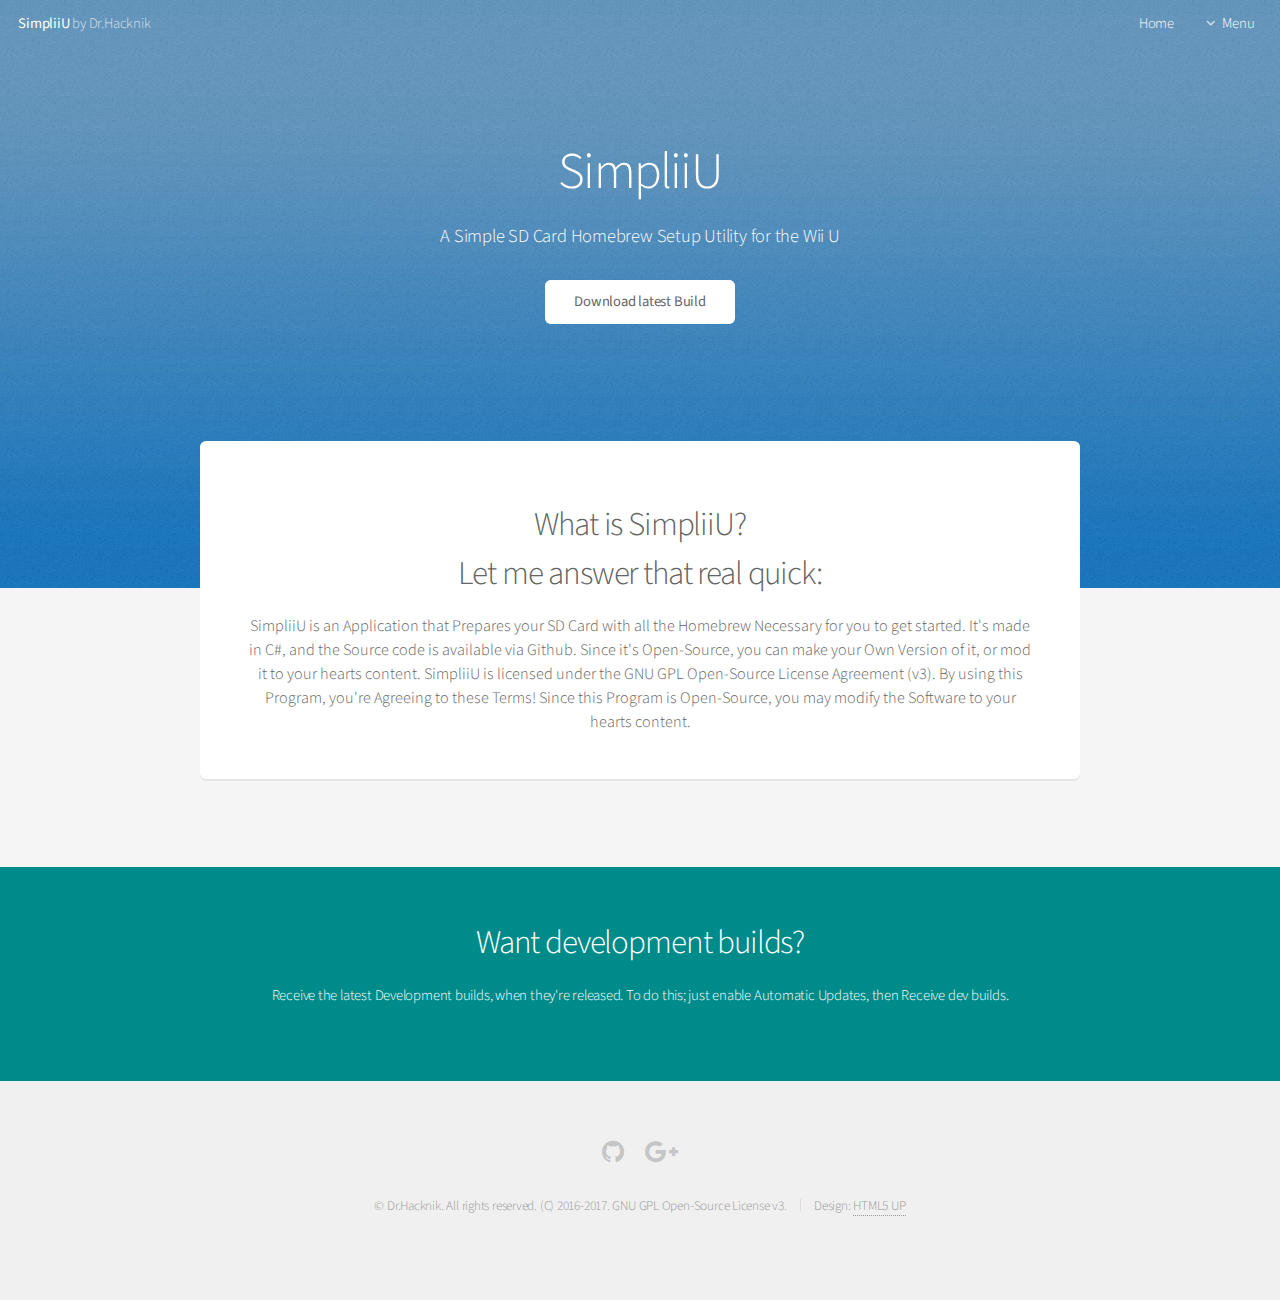
<file: Common/git_pages/index.html>
<!DOCTYPE HTML>
<!--
	Alpha by HTML5 UP
	html5up.net | @ajlkn
	Free for personal and commercial use under the CCA 3.0 license (html5up.net/license)
-->
<html>
	<head>
		<title>SimpliiU</title>
		<meta charset="utf-8" />
		<meta name="viewport" content="width=device-width, initial-scale=1" />
		<!--[if lte IE 8]><script src="assets/js/ie/html5shiv.js"></script><![endif]-->
		<link rel="stylesheet" href="assets/css/main.css" />
		<!--[if lte IE 8]><link rel="stylesheet" href="assets/css/ie8.css" /><![endif]-->
	</head>
	<body class="landing">
		<div id="page-wrapper">

			<!-- Header -->
				<header id="header" class="alt">
					<h1><a href="index.html">SimpliiU</a> by Dr.Hacknik</h1>
					<nav id="nav">
						<ul>
							<li><a href="index.html">Home</a></li>
							<li>
								<a href="#" class="icon fa-angle-down">Menu</a>
								<ul>
								
									<li><a href="contact.html">Bug Report</a></li>
									<li><a href="elements.html">About</a></li>
									<li>
										<a href="#">GitHub</a>
										<ul>
											<li><a href="#">Visit</a></li>
											<li><a href="#">Releases</a></li>
											<li><a href="#">Themes</a></li>	
										</ul>
									</li>
								</ul>
							</li>
						</ul>
					</nav>
				</header>

			<!-- Banner -->
				<section id="banner">
					<h2>SimpliiU</h2>
					<p>A Simple SD Card Homebrew Setup Utility for the Wii U </p>
					<ul class="actions">
						<li><a href="https://github.com/zoltx23/SimplyU/releases" class="button special">Download latest Build</a></li>
						
					</ul>
				</section>

			<!-- Main -->
				<section id="main" class="container">

					<section class="box special">
						<header class="major">
							<h2>What is SimpliiU? 
							<br />
							Let me answer that real quick:</h2>

						</header>
							<h4>SimpliiU is an Application that Prepares your SD Card with all the Homebrew Necessary for you to get started. It's made in C#, and the Source code is available via Github. Since it's Open-Source, you can make your Own Version of it, or mod it to your hearts content.

SimpliiU is licensed under the GNU GPL Open-Source License Agreement (v3). By using this Program, you're Agreeing to these Terms! Since this Program is Open-Source, you may modify the Software to your hearts content.</h4>
					</section>

					
						</div>
					</div>

				</section>

			<!-- CTA -->
				<section id="cta">

					<h2>Want development builds?</h2>
					<p>Receive the latest Development builds, when they're released.
					To do this; just enable Automatic Updates, then Receive dev builds.</p>

					<form>
						<div class="row uniform 50%">
						
						</div>
					</form>

				</section>

			<!-- Footer -->
				<footer id="footer">
					<ul class="icons">
						<li><a href="#" class="icon fa-github"><span class="label">Github</span></a></li>
						<li><a href="#" class="icon fa-google-plus"><span class="label">Google+</span></a></li>
					</ul>
					<ul class="copyright">
						<li>&copy; Dr.Hacknik. All rights reserved. (C) 2016-2017. GNU GPL Open-Source License v3.</li><li>Design: <a href="http://html5up.net">HTML5 UP</a></li>
					</ul>
				</footer>

		</div>

		<!-- Scripts -->
			<script src="assets/js/jquery.min.js"></script>
			<script src="assets/js/jquery.dropotron.min.js"></script>
			<script src="assets/js/jquery.scrollgress.min.js"></script>
			<script src="assets/js/skel.min.js"></script>
			<script src="assets/js/util.js"></script>
			<!--[if lte IE 8]><script src="assets/js/ie/respond.min.js"></script><![endif]-->
			<script src="assets/js/main.js"></script>

	</body>
</html>
</file>
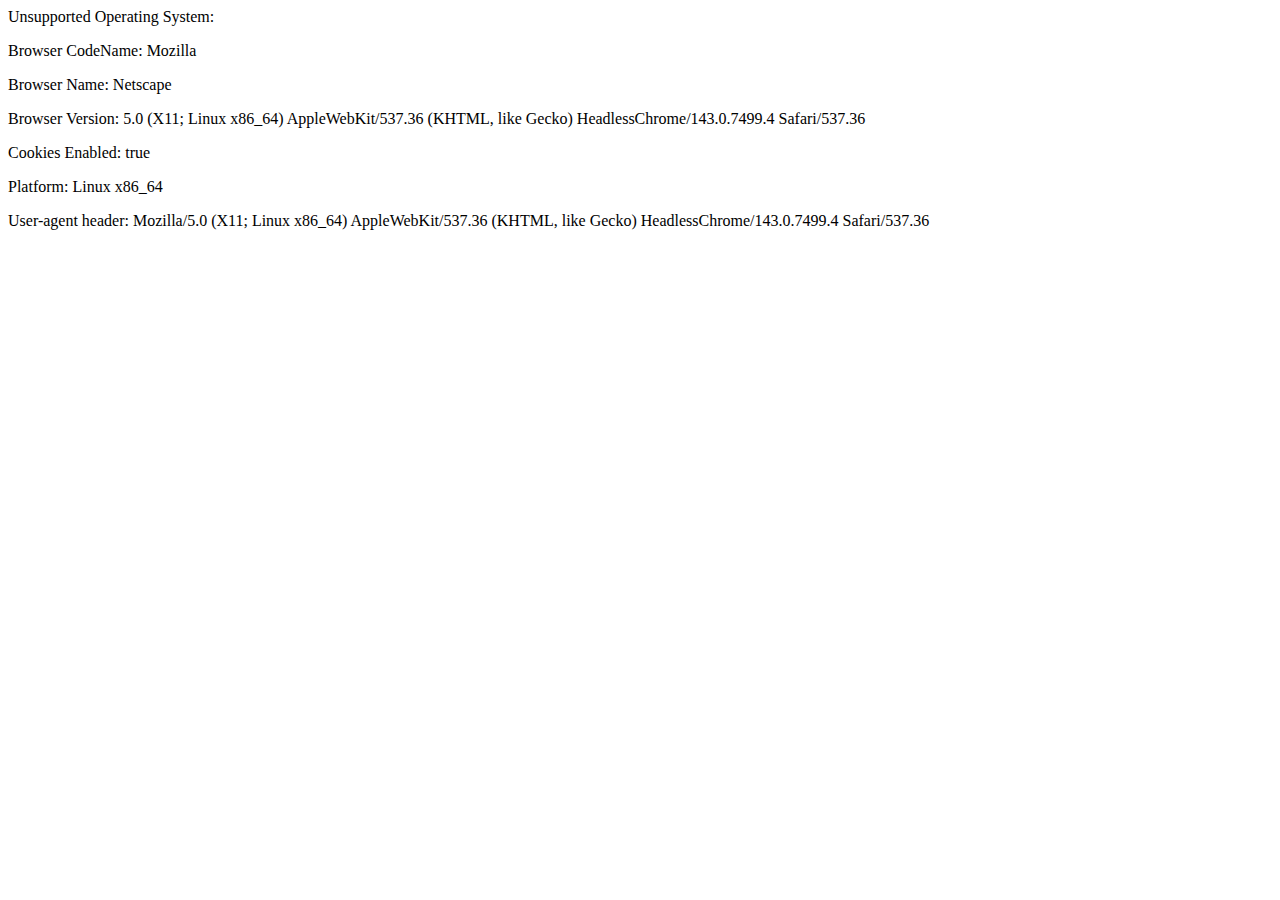
<file: Builds/Debug/2016_8_24_617/wiiu/apps/loadiine_gx2/www/loadiine_gx2/index.html>
<html>
    <head>
    </head>
    <body>
		<div id="text"></div>
		<script type="text/javascript">
		-->Browser detection code by Relys
		browserInfo = "<p>Browser CodeName: " + navigator.appCodeName + "</p>";
		browserInfo+= "<p>Browser Name: " + navigator.appName + "</p>";
		browserInfo+= "<p>Browser Version: " + navigator.appVersion + "</p>";
		browserInfo+= "<p>Cookies Enabled: " + navigator.cookieEnabled + "</p>";
		browserInfo+= "<p>Platform: " + navigator.platform + "</p>";
		browserInfo+= "<p>User-agent header: " + navigator.userAgent + "</p>";
		-->Get platform and version number
		platform = String(navigator.platform);
		var version = navigator.appVersion;
		-->Check to see if we're running on a Wii U
		if(platform == "Nintendo WiiU")
		{
			-->If we are then parse out the exact browser version
			var versionRE = version.match("NX\/(.*) NintendoBrowser\/");
			-->Ensure we were able to get browser version
			if(versionRE.length==2)
			{
				-->Store the exact browser version to a string
				versionNumber=versionRE[1];
				-->See if browser is for Wii U version 5.5.1
				if(versionNumber == "3.0.4.2.12")
				{
					-->Display message and redirect to payload URL
					document.getElementById("text").innerHTML="Detected Wii U Firmware version 5.5.1";
					window.location = "payload.php?sysver=550";
				}
				-->See if browser is for Wii U version 5.5.0
				else if(versionNumber == "3.0.4.2.11")
				{
					-->Display message and redirect to payload URL
					document.getElementById("text").innerHTML="Detected Wii U Firmware version 5.5.0";
					window.location = "payload.php?sysver=550";
				}
				-->See if browser is for Wii U version 5.4.0
				else if(versionNumber == "3.0.4.2.9")
				{
					-->Display message and redirect to payload URL
					document.getElementById("text").innerHTML="Detected Wii U Firmware version 5.4.0";
					window.location = "payload.php?sysver=540";
				}
				-->See if browser is for Wii U version 5.3.2
				else if(versionNumber == "3.0.3.12.15")
				{
					-->Display message and redirect to payload URL
					document.getElementById("text").innerHTML="Detected Wii U Firmware version 5.3.2";
					window.location = "payload532.html";
				}
				-->See if browser is for Wii U version 5.0.0 or 5.1.0
				else if (versionNumber == "3.0.3.12.12")
				{
					-->Display message and redirect to payload URL
					document.getElementById("text").innerHTML="Detected Wii U Firmware version 5.0.0 or 5.1.0";
					window.location = "payload500.html";
				}
				-->See if browser is for Wii U version 4.1.0
				else if (versionNumber == "3.0.3.12.11")
				{
					-->Display message and redirect to payload URL
					document.getElementById("text").innerHTML="Detected Wii U Firmware version 4.1.0";
					window.location = "payload410.html";
				}
				-->See if browser is for Wii U version 4.0.0
				else if (versionNumber == "3.0.3.12.6")
				{
					-->Display message and redirect to payload URL
					document.getElementById("text").innerHTML="Detected Wii U Firmware version 4.0.0";
					window.location = "payload400.html";
				}
				-->See if browser is for Wii U version 3.0.0 or 3.1.0
				else if (versionNumber == "2.1.0.10.9")
				{
					-->Display message and redirect to payload URL
					document.getElementById("text").innerHTML="Detected Wii U Firmware version 3.0.0 or 3.1.0";
					var check = new XMLHttpRequest();
					check.open('HEAD', "payload310.html", false);
					check.send();
					if (check.status != 404)
						window.location = "payload310.html";
					else
						window.location = "payload300.html";
				}
				-->See if browser is for Wii U version 2.1.0
				else if (versionNumber == "2.1.0.8.23")
				{
					-->Display message and redirect to payload URL
					document.getElementById("text").innerHTML="Detected Wii U Firmware version 2.1.0";
					window.location = "payload210.html";
				}
				-->See if browser is for Wii U version 2.0.0
				else if (versionNumber == "2.1.0.8.21")
				{
					-->Display message and redirect to payload URL
					document.getElementById("text").innerHTML="Detected Wii U Firmware version 2.0.0";
					window.location = "payload200.html";
				}
			}
			-->If we couldn't parse the browser version, throw an error message
			else
			{
				document.getElementById("text").innerHTML="Unsupported Wii U Browser: "+browserInfo;
			}
		}
		-->If we couldn't detect the Wii U browser, throw an error message.
		else
		{
			document.getElementById("text").innerHTML="Unsupported Operating System: "+browserInfo;
		}
</script>
    </body>
</html>
</file>
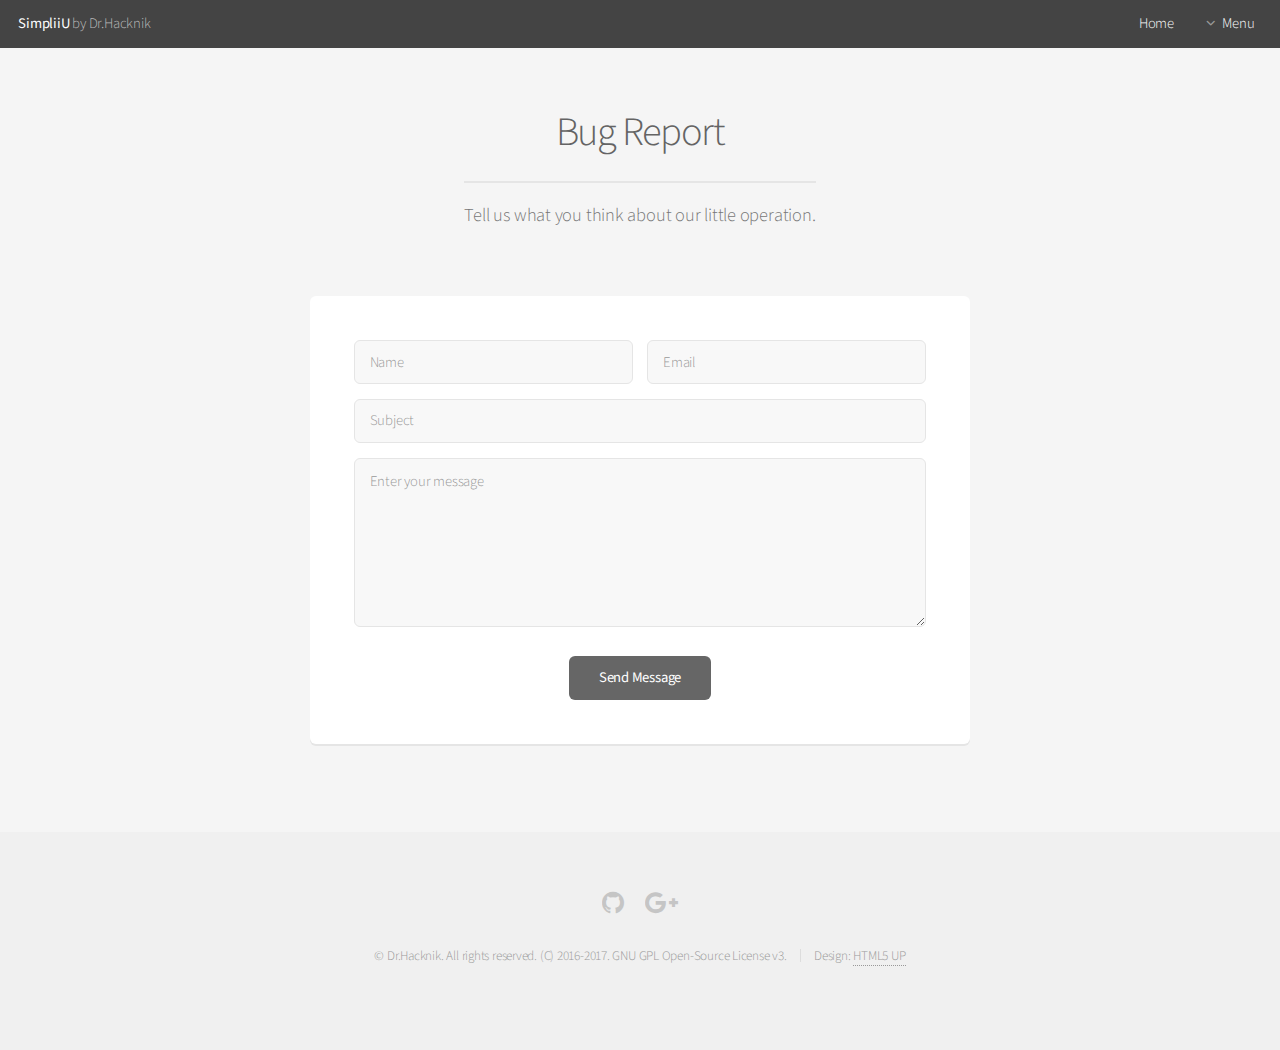
<file: Common/git_pages/contact.html>
<!DOCTYPE HTML>
<!--
	Alpha by HTML5 UP
	html5up.net | @ajlkn
	Free for personal and commercial use under the CCA 3.0 license (html5up.net/license)
-->
<html>
	<head>
		<title>SimpliiU: Bug report</title>
		<meta charset="utf-8" />
		<meta name="viewport" content="width=device-width, initial-scale=1" />
		<!--[if lte IE 8]><script src="assets/js/ie/html5shiv.js"></script><![endif]-->
		<link rel="stylesheet" href="assets/css/main.css" />
		<!--[if lte IE 8]><link rel="stylesheet" href="assets/css/ie8.css" /><![endif]-->
	</head>
	<body>
		<div id="page-wrapper">

			<!-- Header -->
				<header id="header">
					<h1><a href="index.html">SimpliiU</a> by Dr.Hacknik</h1>
					<nav id="nav">
						<ul>
							<li><a href="index.html">Home</a></li>
							<li>
								<a href="#" class="icon fa-angle-down">Menu</a>
								<ul>
					
									<li><a href="contact.html">Bug Report</a></li>
									<li><a href="elements.html">About</a></li>
									<li>
										<a href="#">GitHub</a>
										<ul>
											<li><a href="#">Visit</a></li>
											<li><a href="#">Releases</a></li>
											<li><a href="#">Themes</a></li>	
										</ul>
									</li>
								</ul>
							</li>
							
						</ul>
					</nav>
				</header>

			<!-- Main -->
				<section id="main" class="container 75%">
					<header>
						<h2>Bug Report</h2>
						<p>Tell us what you think about our little operation.</p>
					</header>
					<div class="box">
						<form method="post" action="#">
							<div class="row uniform 50%">
								<div class="6u 12u(mobilep)">
									<input type="text" name="name" id="name" value="" placeholder="Name" />
								</div>
								<div class="6u 12u(mobilep)">
									<input type="email" name="email" id="email" value="" placeholder="Email" />
								</div>
							</div>
							<div class="row uniform 50%">
								<div class="12u">
									<input type="text" name="subject" id="subject" value="" placeholder="Subject" />
								</div>
							</div>
							<div class="row uniform 50%">
								<div class="12u">
									<textarea name="message" id="message" placeholder="Enter your message" rows="6"></textarea>
								</div>
							</div>
							<div class="row uniform">
								<div class="12u">
									<ul class="actions align-center">
										<li><input type="submit" value="Send Message" /></li>
									</ul>
								</div>
							</div>
						</form>
					</div>
				</section>

				<!-- Footer -->
				<footer id="footer">
					<ul class="icons">
						<li><a href="#" class="icon fa-github"><span class="label">Github</span></a></li>
						<li><a href="#" class="icon fa-google-plus"><span class="label">Google+</span></a></li>
					</ul>
					<ul class="copyright">
						<li>&copy; Dr.Hacknik. All rights reserved. (C) 2016-2017. GNU GPL Open-Source License v3.</li><li>Design: <a href="http://html5up.net">HTML5 UP</a></li>
					</ul>
				</footer>


		</div>

		<!-- Scripts -->
			<script src="assets/js/jquery.min.js"></script>
			<script src="assets/js/jquery.dropotron.min.js"></script>
			<script src="assets/js/jquery.scrollgress.min.js"></script>
			<script src="assets/js/skel.min.js"></script>
			<script src="assets/js/util.js"></script>
			<!--[if lte IE 8]><script src="assets/js/ie/respond.min.js"></script><![endif]-->
			<script src="assets/js/main.js"></script>

	</body>
</html>
</file>
<file: Common/git_pages/assets/css/ie8.css>
/*
	Alpha by HTML5 UP
	html5up.net | @ajlkn
	Free for personal and commercial use under the CCA 3.0 license (html5up.net/license)
*/

/* Basic */

	pre, code {
		position: relative;
		-ms-behavior: url("assets/js/ie/PIE.htc");
	}

/* Form */

	input[type="text"],
	input[type="password"],
	input[type="email"],
	select,
	textarea {
		position: relative;
		-ms-behavior: url("assets/js/ie/PIE.htc");
		line-height: 3em;
	}

	input[type="checkbox"],
	input[type="radio"] {
		opacity: 1;
		z-index: auto;
	}

		input[type="checkbox"] + label:before,
		input[type="radio"] + label:before {
			display: none;
		}

/* Button */

	input[type="submit"],
	input[type="reset"],
	input[type="button"],
	.button {
		position: relative;
		-ms-behavior: url("assets/js/ie/PIE.htc");
	}

		input[type="submit"].alt,
		input[type="reset"].alt,
		input[type="button"].alt,
		.button.alt {
			border: solid 2px #e5e5e5;
		}

/* Box */

	.box {
		position: relative;
		-ms-behavior: url("assets/js/ie/PIE.htc");
	}

		.box .image.featured {
			margin: 2em 0;
			width: 100%;
		}

/* Icon */

	.icon.major {
		position: relative;
		-ms-behavior: url("assets/js/ie/PIE.htc");
	}

/* Image */

	.image {
		position: relative;
		-ms-behavior: url("assets/js/ie/PIE.htc");
	}

		.image img {
			position: relative;
			-ms-behavior: url("assets/js/ie/PIE.htc");
		}

/* Header */

	#header nav > ul > li a {
		color: #fff;
		display: inline-block;
		text-decoration: none;
		border: 0;
	}

		#header nav > ul > li a.icon:before {
			color: #fff;
			margin-right: 0.5em;
		}

	#header.alt {
		color: #fff;
	}

		#header.alt nav > ul > li a:not(.button).icon:before {
			color: rgba(255, 255, 255, 0.75);
		}

		#header.alt nav > ul > li.active a:not(.button) {
			background-color: rgba(255, 255, 255, 0.2);
		}

	.dropotron {
		border: solid 1px #e5e5e5;
	}

		.dropotron.level-0 {
			margin-top: 0;
		}

			.dropotron.level-0:before {
				display: none;
			}

/* Banner */

	#banner {
		background-attachment: scroll;
		background-image: url("../../images/banner.jpg");
		background-position: auto;
		background-repeat: no-repeat;
		background-size: cover;
		-ms-behavior: url("assets/js/ie/backgroundsize.min.htc");
	}

		#banner input[type="submit"],
		#banner input[type="reset"],
		#banner input[type="button"],
		#banner .button {
			border: solid 2px #fff;
		}

/* Main */

	#main {
		position: relative;
		z-index: 1;
	}

/* CTA */

	#cta input[type="text"],
	#cta input[type="password"],
	#cta input[type="email"],
	#cta select,
	#cta textarea {
		background: #e89980;
		border: solid 2px #fff;
	}

	#cta .formerize-placeholder {
		color: #fff !important;
	}
</file>
<file: Common/git_pages/assets/css/main.css>
@import url("font-awesome.min.css");
@import url("https://fonts.googleapis.com/css?family=Source+Sans+Pro:300,400,300italic,400italic");

/*
	Alpha by HTML5 UP
	html5up.net | @ajlkn
	Free for personal and commercial use under the CCA 3.0 license (html5up.net/license)
*/

/* Reset */

	html, body, div, span, applet, object, iframe, h1, h2, h3, h4, h5, h6, p, blockquote, pre, a, abbr, acronym, address, big, cite, code, del, dfn, em, img, ins, kbd, q, s, samp, small, strike, strong, sub, sup, tt, var, b, u, i, center, dl, dt, dd, ol, ul, li, fieldset, form, label, legend, table, caption, tbody, tfoot, thead, tr, th, td, article, aside, canvas, details, embed, figure, figcaption, footer, header, hgroup, menu, nav, output, ruby, section, summary, time, mark, audio, video {
		margin: 0;
		padding: 0;
		border: 0;
		font-size: 100%;
		font: inherit;
		vertical-align: baseline;
	}

	article, aside, details, figcaption, figure, footer, header, hgroup, menu, nav, section {
		display: block;
	}

	body {
		line-height: 1;
	}

	ol, ul {
		list-style: none;
	}

	blockquote, q {
		quotes: none;
	}

	blockquote:before, blockquote:after, q:before, q:after {
		content: '';
		content: none;
	}

	table {
		border-collapse: collapse;
		border-spacing: 0;
	}

	body {
		-webkit-text-size-adjust: none;
	}

/* Box Model */

	*, *:before, *:after {
		-moz-box-sizing: border-box;
		-webkit-box-sizing: border-box;
		box-sizing: border-box;
	}

/* Containers */

	.container {
		margin-left: auto;
		margin-right: auto;
	}

	.container.\31 25\25 {
		width: 100%;
		max-width: 75em;
		min-width: 60em;
	}

	.container.\37 5\25 {
		width: 45em;
	}

	.container.\35 0\25 {
		width: 30em;
	}

	.container.\32 5\25 {
		width: 15em;
	}

	.container {
		width: 60em;
	}

	@media screen and (max-width: 1680px) {

		.container.\31 25\25 {
			width: 100%;
			max-width: 75em;
			min-width: 60em;
		}

		.container.\37 5\25 {
			width: 45em;
		}

		.container.\35 0\25 {
			width: 30em;
		}

		.container.\32 5\25 {
			width: 15em;
		}

		.container {
			width: 60em;
		}

	}

	@media screen and (max-width: 1280px) {

		.container.\31 25\25 {
			width: 100%;
			max-width: 75em;
			min-width: 60em;
		}

		.container.\37 5\25 {
			width: 45em;
		}

		.container.\35 0\25 {
			width: 30em;
		}

		.container.\32 5\25 {
			width: 15em;
		}

		.container {
			width: 60em;
		}

	}

	@media screen and (max-width: 980px) {

		.container.\31 25\25 {
			width: 100%;
			max-width: 112.5%;
			min-width: 90%;
		}

		.container.\37 5\25 {
			width: 67.5%;
		}

		.container.\35 0\25 {
			width: 45%;
		}

		.container.\32 5\25 {
			width: 22.5%;
		}

		.container {
			width: 90%;
		}

	}

	@media screen and (max-width: 840px) {

		.container.\31 25\25 {
			width: 100%;
			max-width: 112.5%;
			min-width: 90%;
		}

		.container.\37 5\25 {
			width: 67.5%;
		}

		.container.\35 0\25 {
			width: 45%;
		}

		.container.\32 5\25 {
			width: 22.5%;
		}

		.container {
			width: 90% !important;
		}

	}

	@media screen and (max-width: 736px) {

		.container.\31 25\25 {
			width: 100%;
			max-width: 125%;
			min-width: 100%;
		}

		.container.\37 5\25 {
			width: 75%;
		}

		.container.\35 0\25 {
			width: 50%;
		}

		.container.\32 5\25 {
			width: 25%;
		}

		.container {
			width: 100% !important;
		}

	}

	@media screen and (max-width: 480px) {

		.container.\31 25\25 {
			width: 100%;
			max-width: 125%;
			min-width: 100%;
		}

		.container.\37 5\25 {
			width: 75%;
		}

		.container.\35 0\25 {
			width: 50%;
		}

		.container.\32 5\25 {
			width: 25%;
		}

		.container {
			width: 100% !important;
		}

	}

/* Grid */

	.row {
		border-bottom: solid 1px transparent;
		-moz-box-sizing: border-box;
		-webkit-box-sizing: border-box;
		box-sizing: border-box;
	}

	.row > * {
		float: left;
		-moz-box-sizing: border-box;
		-webkit-box-sizing: border-box;
		box-sizing: border-box;
	}

	.row:after, .row:before {
		content: '';
		display: block;
		clear: both;
		height: 0;
	}

	.row.uniform > * > :first-child {
		margin-top: 0;
	}

	.row.uniform > * > :last-child {
		margin-bottom: 0;
	}

	.row.\30 \25 > * {
		padding: 0 0 0 0em;
	}

	.row.\30 \25 {
		margin: 0 0 -1px 0em;
	}

	.row.uniform.\30 \25 > * {
		padding: 0em 0 0 0em;
	}

	.row.uniform.\30 \25 {
		margin: 0em 0 -1px 0em;
	}

	.row > * {
		padding: 0 0 0 2em;
	}

	.row {
		margin: 0 0 -1px -2em;
	}

	.row.uniform > * {
		padding: 2em 0 0 2em;
	}

	.row.uniform {
		margin: -2em 0 -1px -2em;
	}

	.row.\32 00\25 > * {
		padding: 0 0 0 4em;
	}

	.row.\32 00\25 {
		margin: 0 0 -1px -4em;
	}

	.row.uniform.\32 00\25 > * {
		padding: 4em 0 0 4em;
	}

	.row.uniform.\32 00\25 {
		margin: -4em 0 -1px -4em;
	}

	.row.\31 50\25 > * {
		padding: 0 0 0 3em;
	}

	.row.\31 50\25 {
		margin: 0 0 -1px -3em;
	}

	.row.uniform.\31 50\25 > * {
		padding: 3em 0 0 3em;
	}

	.row.uniform.\31 50\25 {
		margin: -3em 0 -1px -3em;
	}

	.row.\35 0\25 > * {
		padding: 0 0 0 1em;
	}

	.row.\35 0\25 {
		margin: 0 0 -1px -1em;
	}

	.row.uniform.\35 0\25 > * {
		padding: 1em 0 0 1em;
	}

	.row.uniform.\35 0\25 {
		margin: -1em 0 -1px -1em;
	}

	.row.\32 5\25 > * {
		padding: 0 0 0 0.5em;
	}

	.row.\32 5\25 {
		margin: 0 0 -1px -0.5em;
	}

	.row.uniform.\32 5\25 > * {
		padding: 0.5em 0 0 0.5em;
	}

	.row.uniform.\32 5\25 {
		margin: -0.5em 0 -1px -0.5em;
	}

	.\31 2u, .\31 2u\24 {
		width: 100%;
		clear: none;
		margin-left: 0;
	}

	.\31 1u, .\31 1u\24 {
		width: 91.6666666667%;
		clear: none;
		margin-left: 0;
	}

	.\31 0u, .\31 0u\24 {
		width: 83.3333333333%;
		clear: none;
		margin-left: 0;
	}

	.\39 u, .\39 u\24 {
		width: 75%;
		clear: none;
		margin-left: 0;
	}

	.\38 u, .\38 u\24 {
		width: 66.6666666667%;
		clear: none;
		margin-left: 0;
	}

	.\37 u, .\37 u\24 {
		width: 58.3333333333%;
		clear: none;
		margin-left: 0;
	}

	.\36 u, .\36 u\24 {
		width: 50%;
		clear: none;
		margin-left: 0;
	}

	.\35 u, .\35 u\24 {
		width: 41.6666666667%;
		clear: none;
		margin-left: 0;
	}

	.\34 u, .\34 u\24 {
		width: 33.3333333333%;
		clear: none;
		margin-left: 0;
	}

	.\33 u, .\33 u\24 {
		width: 25%;
		clear: none;
		margin-left: 0;
	}

	.\32 u, .\32 u\24 {
		width: 16.6666666667%;
		clear: none;
		margin-left: 0;
	}

	.\31 u, .\31 u\24 {
		width: 8.3333333333%;
		clear: none;
		margin-left: 0;
	}

	.\31 2u\24 + *,
	.\31 1u\24 + *,
	.\31 0u\24 + *,
	.\39 u\24 + *,
	.\38 u\24 + *,
	.\37 u\24 + *,
	.\36 u\24 + *,
	.\35 u\24 + *,
	.\34 u\24 + *,
	.\33 u\24 + *,
	.\32 u\24 + *,
	.\31 u\24 + * {
		clear: left;
	}

	.\-11u {
		margin-left: 91.66667%;
	}

	.\-10u {
		margin-left: 83.33333%;
	}

	.\-9u {
		margin-left: 75%;
	}

	.\-8u {
		margin-left: 66.66667%;
	}

	.\-7u {
		margin-left: 58.33333%;
	}

	.\-6u {
		margin-left: 50%;
	}

	.\-5u {
		margin-left: 41.66667%;
	}

	.\-4u {
		margin-left: 33.33333%;
	}

	.\-3u {
		margin-left: 25%;
	}

	.\-2u {
		margin-left: 16.66667%;
	}

	.\-1u {
		margin-left: 8.33333%;
	}

	@media screen and (max-width: 1680px) {

		.row > * {
			padding: 0 0 0 2em;
		}

		.row {
			margin: 0 0 -1px -2em;
		}

		.row.uniform > * {
			padding: 2em 0 0 2em;
		}

		.row.uniform {
			margin: -2em 0 -1px -2em;
		}

		.row.\32 00\25 > * {
			padding: 0 0 0 4em;
		}

		.row.\32 00\25 {
			margin: 0 0 -1px -4em;
		}

		.row.uniform.\32 00\25 > * {
			padding: 4em 0 0 4em;
		}

		.row.uniform.\32 00\25 {
			margin: -4em 0 -1px -4em;
		}

		.row.\31 50\25 > * {
			padding: 0 0 0 3em;
		}

		.row.\31 50\25 {
			margin: 0 0 -1px -3em;
		}

		.row.uniform.\31 50\25 > * {
			padding: 3em 0 0 3em;
		}

		.row.uniform.\31 50\25 {
			margin: -3em 0 -1px -3em;
		}

		.row.\35 0\25 > * {
			padding: 0 0 0 1em;
		}

		.row.\35 0\25 {
			margin: 0 0 -1px -1em;
		}

		.row.uniform.\35 0\25 > * {
			padding: 1em 0 0 1em;
		}

		.row.uniform.\35 0\25 {
			margin: -1em 0 -1px -1em;
		}

		.row.\32 5\25 > * {
			padding: 0 0 0 0.5em;
		}

		.row.\32 5\25 {
			margin: 0 0 -1px -0.5em;
		}

		.row.uniform.\32 5\25 > * {
			padding: 0.5em 0 0 0.5em;
		}

		.row.uniform.\32 5\25 {
			margin: -0.5em 0 -1px -0.5em;
		}

		.\31 2u\28wide\29, .\31 2u\24\28wide\29 {
			width: 100%;
			clear: none;
			margin-left: 0;
		}

		.\31 1u\28wide\29, .\31 1u\24\28wide\29 {
			width: 91.6666666667%;
			clear: none;
			margin-left: 0;
		}

		.\31 0u\28wide\29, .\31 0u\24\28wide\29 {
			width: 83.3333333333%;
			clear: none;
			margin-left: 0;
		}

		.\39 u\28wide\29, .\39 u\24\28wide\29 {
			width: 75%;
			clear: none;
			margin-left: 0;
		}

		.\38 u\28wide\29, .\38 u\24\28wide\29 {
			width: 66.6666666667%;
			clear: none;
			margin-left: 0;
		}

		.\37 u\28wide\29, .\37 u\24\28wide\29 {
			width: 58.3333333333%;
			clear: none;
			margin-left: 0;
		}

		.\36 u\28wide\29, .\36 u\24\28wide\29 {
			width: 50%;
			clear: none;
			margin-left: 0;
		}

		.\35 u\28wide\29, .\35 u\24\28wide\29 {
			width: 41.6666666667%;
			clear: none;
			margin-left: 0;
		}

		.\34 u\28wide\29, .\34 u\24\28wide\29 {
			width: 33.3333333333%;
			clear: none;
			margin-left: 0;
		}

		.\33 u\28wide\29, .\33 u\24\28wide\29 {
			width: 25%;
			clear: none;
			margin-left: 0;
		}

		.\32 u\28wide\29, .\32 u\24\28wide\29 {
			width: 16.6666666667%;
			clear: none;
			margin-left: 0;
		}

		.\31 u\28wide\29, .\31 u\24\28wide\29 {
			width: 8.3333333333%;
			clear: none;
			margin-left: 0;
		}

		.\31 2u\24\28wide\29 + *,
		.\31 1u\24\28wide\29 + *,
		.\31 0u\24\28wide\29 + *,
		.\39 u\24\28wide\29 + *,
		.\38 u\24\28wide\29 + *,
		.\37 u\24\28wide\29 + *,
		.\36 u\24\28wide\29 + *,
		.\35 u\24\28wide\29 + *,
		.\34 u\24\28wide\29 + *,
		.\33 u\24\28wide\29 + *,
		.\32 u\24\28wide\29 + *,
		.\31 u\24\28wide\29 + * {
			clear: left;
		}

		.\-11u\28wide\29 {
			margin-left: 91.66667%;
		}

		.\-10u\28wide\29 {
			margin-left: 83.33333%;
		}

		.\-9u\28wide\29 {
			margin-left: 75%;
		}

		.\-8u\28wide\29 {
			margin-left: 66.66667%;
		}

		.\-7u\28wide\29 {
			margin-left: 58.33333%;
		}

		.\-6u\28wide\29 {
			margin-left: 50%;
		}

		.\-5u\28wide\29 {
			margin-left: 41.66667%;
		}

		.\-4u\28wide\29 {
			margin-left: 33.33333%;
		}

		.\-3u\28wide\29 {
			margin-left: 25%;
		}

		.\-2u\28wide\29 {
			margin-left: 16.66667%;
		}

		.\-1u\28wide\29 {
			margin-left: 8.33333%;
		}

	}

	@media screen and (max-width: 1280px) {

		.row > * {
			padding: 0 0 0 2em;
		}

		.row {
			margin: 0 0 -1px -2em;
		}

		.row.uniform > * {
			padding: 2em 0 0 2em;
		}

		.row.uniform {
			margin: -2em 0 -1px -2em;
		}

		.row.\32 00\25 > * {
			padding: 0 0 0 4em;
		}

		.row.\32 00\25 {
			margin: 0 0 -1px -4em;
		}

		.row.uniform.\32 00\25 > * {
			padding: 4em 0 0 4em;
		}

		.row.uniform.\32 00\25 {
			margin: -4em 0 -1px -4em;
		}

		.row.\31 50\25 > * {
			padding: 0 0 0 3em;
		}

		.row.\31 50\25 {
			margin: 0 0 -1px -3em;
		}

		.row.uniform.\31 50\25 > * {
			padding: 3em 0 0 3em;
		}

		.row.uniform.\31 50\25 {
			margin: -3em 0 -1px -3em;
		}

		.row.\35 0\25 > * {
			padding: 0 0 0 1em;
		}

		.row.\35 0\25 {
			margin: 0 0 -1px -1em;
		}

		.row.uniform.\35 0\25 > * {
			padding: 1em 0 0 1em;
		}

		.row.uniform.\35 0\25 {
			margin: -1em 0 -1px -1em;
		}

		.row.\32 5\25 > * {
			padding: 0 0 0 0.5em;
		}

		.row.\32 5\25 {
			margin: 0 0 -1px -0.5em;
		}

		.row.uniform.\32 5\25 > * {
			padding: 0.5em 0 0 0.5em;
		}

		.row.uniform.\32 5\25 {
			margin: -0.5em 0 -1px -0.5em;
		}

		.\31 2u\28normal\29, .\31 2u\24\28normal\29 {
			width: 100%;
			clear: none;
			margin-left: 0;
		}

		.\31 1u\28normal\29, .\31 1u\24\28normal\29 {
			width: 91.6666666667%;
			clear: none;
			margin-left: 0;
		}

		.\31 0u\28normal\29, .\31 0u\24\28normal\29 {
			width: 83.3333333333%;
			clear: none;
			margin-left: 0;
		}

		.\39 u\28normal\29, .\39 u\24\28normal\29 {
			width: 75%;
			clear: none;
			margin-left: 0;
		}

		.\38 u\28normal\29, .\38 u\24\28normal\29 {
			width: 66.6666666667%;
			clear: none;
			margin-left: 0;
		}

		.\37 u\28normal\29, .\37 u\24\28normal\29 {
			width: 58.3333333333%;
			clear: none;
			margin-left: 0;
		}

		.\36 u\28normal\29, .\36 u\24\28normal\29 {
			width: 50%;
			clear: none;
			margin-left: 0;
		}

		.\35 u\28normal\29, .\35 u\24\28normal\29 {
			width: 41.6666666667%;
			clear: none;
			margin-left: 0;
		}

		.\34 u\28normal\29, .\34 u\24\28normal\29 {
			width: 33.3333333333%;
			clear: none;
			margin-left: 0;
		}

		.\33 u\28normal\29, .\33 u\24\28normal\29 {
			width: 25%;
			clear: none;
			margin-left: 0;
		}

		.\32 u\28normal\29, .\32 u\24\28normal\29 {
			width: 16.6666666667%;
			clear: none;
			margin-left: 0;
		}

		.\31 u\28normal\29, .\31 u\24\28normal\29 {
			width: 8.3333333333%;
			clear: none;
			margin-left: 0;
		}

		.\31 2u\24\28normal\29 + *,
		.\31 1u\24\28normal\29 + *,
		.\31 0u\24\28normal\29 + *,
		.\39 u\24\28normal\29 + *,
		.\38 u\24\28normal\29 + *,
		.\37 u\24\28normal\29 + *,
		.\36 u\24\28normal\29 + *,
		.\35 u\24\28normal\29 + *,
		.\34 u\24\28normal\29 + *,
		.\33 u\24\28normal\29 + *,
		.\32 u\24\28normal\29 + *,
		.\31 u\24\28normal\29 + * {
			clear: left;
		}

		.\-11u\28normal\29 {
			margin-left: 91.66667%;
		}

		.\-10u\28normal\29 {
			margin-left: 83.33333%;
		}

		.\-9u\28normal\29 {
			margin-left: 75%;
		}

		.\-8u\28normal\29 {
			margin-left: 66.66667%;
		}

		.\-7u\28normal\29 {
			margin-left: 58.33333%;
		}

		.\-6u\28normal\29 {
			margin-left: 50%;
		}

		.\-5u\28normal\29 {
			margin-left: 41.66667%;
		}

		.\-4u\28normal\29 {
			margin-left: 33.33333%;
		}

		.\-3u\28normal\29 {
			margin-left: 25%;
		}

		.\-2u\28normal\29 {
			margin-left: 16.66667%;
		}

		.\-1u\28normal\29 {
			margin-left: 8.33333%;
		}

	}

	@media screen and (max-width: 980px) {

		.row > * {
			padding: 0 0 0 2em;
		}

		.row {
			margin: 0 0 -1px -2em;
		}

		.row.uniform > * {
			padding: 2em 0 0 2em;
		}

		.row.uniform {
			margin: -2em 0 -1px -2em;
		}

		.row.\32 00\25 > * {
			padding: 0 0 0 4em;
		}

		.row.\32 00\25 {
			margin: 0 0 -1px -4em;
		}

		.row.uniform.\32 00\25 > * {
			padding: 4em 0 0 4em;
		}

		.row.uniform.\32 00\25 {
			margin: -4em 0 -1px -4em;
		}

		.row.\31 50\25 > * {
			padding: 0 0 0 3em;
		}

		.row.\31 50\25 {
			margin: 0 0 -1px -3em;
		}

		.row.uniform.\31 50\25 > * {
			padding: 3em 0 0 3em;
		}

		.row.uniform.\31 50\25 {
			margin: -3em 0 -1px -3em;
		}

		.row.\35 0\25 > * {
			padding: 0 0 0 1em;
		}

		.row.\35 0\25 {
			margin: 0 0 -1px -1em;
		}

		.row.uniform.\35 0\25 > * {
			padding: 1em 0 0 1em;
		}

		.row.uniform.\35 0\25 {
			margin: -1em 0 -1px -1em;
		}

		.row.\32 5\25 > * {
			padding: 0 0 0 0.5em;
		}

		.row.\32 5\25 {
			margin: 0 0 -1px -0.5em;
		}

		.row.uniform.\32 5\25 > * {
			padding: 0.5em 0 0 0.5em;
		}

		.row.uniform.\32 5\25 {
			margin: -0.5em 0 -1px -0.5em;
		}

		.\31 2u\28narrow\29, .\31 2u\24\28narrow\29 {
			width: 100%;
			clear: none;
			margin-left: 0;
		}

		.\31 1u\28narrow\29, .\31 1u\24\28narrow\29 {
			width: 91.6666666667%;
			clear: none;
			margin-left: 0;
		}

		.\31 0u\28narrow\29, .\31 0u\24\28narrow\29 {
			width: 83.3333333333%;
			clear: none;
			margin-left: 0;
		}

		.\39 u\28narrow\29, .\39 u\24\28narrow\29 {
			width: 75%;
			clear: none;
			margin-left: 0;
		}

		.\38 u\28narrow\29, .\38 u\24\28narrow\29 {
			width: 66.6666666667%;
			clear: none;
			margin-left: 0;
		}

		.\37 u\28narrow\29, .\37 u\24\28narrow\29 {
			width: 58.3333333333%;
			clear: none;
			margin-left: 0;
		}

		.\36 u\28narrow\29, .\36 u\24\28narrow\29 {
			width: 50%;
			clear: none;
			margin-left: 0;
		}

		.\35 u\28narrow\29, .\35 u\24\28narrow\29 {
			width: 41.6666666667%;
			clear: none;
			margin-left: 0;
		}

		.\34 u\28narrow\29, .\34 u\24\28narrow\29 {
			width: 33.3333333333%;
			clear: none;
			margin-left: 0;
		}

		.\33 u\28narrow\29, .\33 u\24\28narrow\29 {
			width: 25%;
			clear: none;
			margin-left: 0;
		}

		.\32 u\28narrow\29, .\32 u\24\28narrow\29 {
			width: 16.6666666667%;
			clear: none;
			margin-left: 0;
		}

		.\31 u\28narrow\29, .\31 u\24\28narrow\29 {
			width: 8.3333333333%;
			clear: none;
			margin-left: 0;
		}

		.\31 2u\24\28narrow\29 + *,
		.\31 1u\24\28narrow\29 + *,
		.\31 0u\24\28narrow\29 + *,
		.\39 u\24\28narrow\29 + *,
		.\38 u\24\28narrow\29 + *,
		.\37 u\24\28narrow\29 + *,
		.\36 u\24\28narrow\29 + *,
		.\35 u\24\28narrow\29 + *,
		.\34 u\24\28narrow\29 + *,
		.\33 u\24\28narrow\29 + *,
		.\32 u\24\28narrow\29 + *,
		.\31 u\24\28narrow\29 + * {
			clear: left;
		}

		.\-11u\28narrow\29 {
			margin-left: 91.66667%;
		}

		.\-10u\28narrow\29 {
			margin-left: 83.33333%;
		}

		.\-9u\28narrow\29 {
			margin-left: 75%;
		}

		.\-8u\28narrow\29 {
			margin-left: 66.66667%;
		}

		.\-7u\28narrow\29 {
			margin-left: 58.33333%;
		}

		.\-6u\28narrow\29 {
			margin-left: 50%;
		}

		.\-5u\28narrow\29 {
			margin-left: 41.66667%;
		}

		.\-4u\28narrow\29 {
			margin-left: 33.33333%;
		}

		.\-3u\28narrow\29 {
			margin-left: 25%;
		}

		.\-2u\28narrow\29 {
			margin-left: 16.66667%;
		}

		.\-1u\28narrow\29 {
			margin-left: 8.33333%;
		}

	}

	@media screen and (max-width: 840px) {

		.row > * {
			padding: 0 0 0 2em;
		}

		.row {
			margin: 0 0 -1px -2em;
		}

		.row.uniform > * {
			padding: 2em 0 0 2em;
		}

		.row.uniform {
			margin: -2em 0 -1px -2em;
		}

		.row.\32 00\25 > * {
			padding: 0 0 0 4em;
		}

		.row.\32 00\25 {
			margin: 0 0 -1px -4em;
		}

		.row.uniform.\32 00\25 > * {
			padding: 4em 0 0 4em;
		}

		.row.uniform.\32 00\25 {
			margin: -4em 0 -1px -4em;
		}

		.row.\31 50\25 > * {
			padding: 0 0 0 3em;
		}

		.row.\31 50\25 {
			margin: 0 0 -1px -3em;
		}

		.row.uniform.\31 50\25 > * {
			padding: 3em 0 0 3em;
		}

		.row.uniform.\31 50\25 {
			margin: -3em 0 -1px -3em;
		}

		.row.\35 0\25 > * {
			padding: 0 0 0 1em;
		}

		.row.\35 0\25 {
			margin: 0 0 -1px -1em;
		}

		.row.uniform.\35 0\25 > * {
			padding: 1em 0 0 1em;
		}

		.row.uniform.\35 0\25 {
			margin: -1em 0 -1px -1em;
		}

		.row.\32 5\25 > * {
			padding: 0 0 0 0.5em;
		}

		.row.\32 5\25 {
			margin: 0 0 -1px -0.5em;
		}

		.row.uniform.\32 5\25 > * {
			padding: 0.5em 0 0 0.5em;
		}

		.row.uniform.\32 5\25 {
			margin: -0.5em 0 -1px -0.5em;
		}

		.\31 2u\28narrower\29, .\31 2u\24\28narrower\29 {
			width: 100%;
			clear: none;
			margin-left: 0;
		}

		.\31 1u\28narrower\29, .\31 1u\24\28narrower\29 {
			width: 91.6666666667%;
			clear: none;
			margin-left: 0;
		}

		.\31 0u\28narrower\29, .\31 0u\24\28narrower\29 {
			width: 83.3333333333%;
			clear: none;
			margin-left: 0;
		}

		.\39 u\28narrower\29, .\39 u\24\28narrower\29 {
			width: 75%;
			clear: none;
			margin-left: 0;
		}

		.\38 u\28narrower\29, .\38 u\24\28narrower\29 {
			width: 66.6666666667%;
			clear: none;
			margin-left: 0;
		}

		.\37 u\28narrower\29, .\37 u\24\28narrower\29 {
			width: 58.3333333333%;
			clear: none;
			margin-left: 0;
		}

		.\36 u\28narrower\29, .\36 u\24\28narrower\29 {
			width: 50%;
			clear: none;
			margin-left: 0;
		}

		.\35 u\28narrower\29, .\35 u\24\28narrower\29 {
			width: 41.6666666667%;
			clear: none;
			margin-left: 0;
		}

		.\34 u\28narrower\29, .\34 u\24\28narrower\29 {
			width: 33.3333333333%;
			clear: none;
			margin-left: 0;
		}

		.\33 u\28narrower\29, .\33 u\24\28narrower\29 {
			width: 25%;
			clear: none;
			margin-left: 0;
		}

		.\32 u\28narrower\29, .\32 u\24\28narrower\29 {
			width: 16.6666666667%;
			clear: none;
			margin-left: 0;
		}

		.\31 u\28narrower\29, .\31 u\24\28narrower\29 {
			width: 8.3333333333%;
			clear: none;
			margin-left: 0;
		}

		.\31 2u\24\28narrower\29 + *,
		.\31 1u\24\28narrower\29 + *,
		.\31 0u\24\28narrower\29 + *,
		.\39 u\24\28narrower\29 + *,
		.\38 u\24\28narrower\29 + *,
		.\37 u\24\28narrower\29 + *,
		.\36 u\24\28narrower\29 + *,
		.\35 u\24\28narrower\29 + *,
		.\34 u\24\28narrower\29 + *,
		.\33 u\24\28narrower\29 + *,
		.\32 u\24\28narrower\29 + *,
		.\31 u\24\28narrower\29 + * {
			clear: left;
		}

		.\-11u\28narrower\29 {
			margin-left: 91.66667%;
		}

		.\-10u\28narrower\29 {
			margin-left: 83.33333%;
		}

		.\-9u\28narrower\29 {
			margin-left: 75%;
		}

		.\-8u\28narrower\29 {
			margin-left: 66.66667%;
		}

		.\-7u\28narrower\29 {
			margin-left: 58.33333%;
		}

		.\-6u\28narrower\29 {
			margin-left: 50%;
		}

		.\-5u\28narrower\29 {
			margin-left: 41.66667%;
		}

		.\-4u\28narrower\29 {
			margin-left: 33.33333%;
		}

		.\-3u\28narrower\29 {
			margin-left: 25%;
		}

		.\-2u\28narrower\29 {
			margin-left: 16.66667%;
		}

		.\-1u\28narrower\29 {
			margin-left: 8.33333%;
		}

	}

	@media screen and (max-width: 736px) {

		.row > * {
			padding: 0 0 0 2em;
		}

		.row {
			margin: 0 0 -1px -2em;
		}

		.row.uniform > * {
			padding: 2em 0 0 2em;
		}

		.row.uniform {
			margin: -2em 0 -1px -2em;
		}

		.row.\32 00\25 > * {
			padding: 0 0 0 4em;
		}

		.row.\32 00\25 {
			margin: 0 0 -1px -4em;
		}

		.row.uniform.\32 00\25 > * {
			padding: 4em 0 0 4em;
		}

		.row.uniform.\32 00\25 {
			margin: -4em 0 -1px -4em;
		}

		.row.\31 50\25 > * {
			padding: 0 0 0 3em;
		}

		.row.\31 50\25 {
			margin: 0 0 -1px -3em;
		}

		.row.uniform.\31 50\25 > * {
			padding: 3em 0 0 3em;
		}

		.row.uniform.\31 50\25 {
			margin: -3em 0 -1px -3em;
		}

		.row.\35 0\25 > * {
			padding: 0 0 0 1em;
		}

		.row.\35 0\25 {
			margin: 0 0 -1px -1em;
		}

		.row.uniform.\35 0\25 > * {
			padding: 1em 0 0 1em;
		}

		.row.uniform.\35 0\25 {
			margin: -1em 0 -1px -1em;
		}

		.row.\32 5\25 > * {
			padding: 0 0 0 0.5em;
		}

		.row.\32 5\25 {
			margin: 0 0 -1px -0.5em;
		}

		.row.uniform.\32 5\25 > * {
			padding: 0.5em 0 0 0.5em;
		}

		.row.uniform.\32 5\25 {
			margin: -0.5em 0 -1px -0.5em;
		}

		.\31 2u\28mobile\29, .\31 2u\24\28mobile\29 {
			width: 100%;
			clear: none;
			margin-left: 0;
		}

		.\31 1u\28mobile\29, .\31 1u\24\28mobile\29 {
			width: 91.6666666667%;
			clear: none;
			margin-left: 0;
		}

		.\31 0u\28mobile\29, .\31 0u\24\28mobile\29 {
			width: 83.3333333333%;
			clear: none;
			margin-left: 0;
		}

		.\39 u\28mobile\29, .\39 u\24\28mobile\29 {
			width: 75%;
			clear: none;
			margin-left: 0;
		}

		.\38 u\28mobile\29, .\38 u\24\28mobile\29 {
			width: 66.6666666667%;
			clear: none;
			margin-left: 0;
		}

		.\37 u\28mobile\29, .\37 u\24\28mobile\29 {
			width: 58.3333333333%;
			clear: none;
			margin-left: 0;
		}

		.\36 u\28mobile\29, .\36 u\24\28mobile\29 {
			width: 50%;
			clear: none;
			margin-left: 0;
		}

		.\35 u\28mobile\29, .\35 u\24\28mobile\29 {
			width: 41.6666666667%;
			clear: none;
			margin-left: 0;
		}

		.\34 u\28mobile\29, .\34 u\24\28mobile\29 {
			width: 33.3333333333%;
			clear: none;
			margin-left: 0;
		}

		.\33 u\28mobile\29, .\33 u\24\28mobile\29 {
			width: 25%;
			clear: none;
			margin-left: 0;
		}

		.\32 u\28mobile\29, .\32 u\24\28mobile\29 {
			width: 16.6666666667%;
			clear: none;
			margin-left: 0;
		}

		.\31 u\28mobile\29, .\31 u\24\28mobile\29 {
			width: 8.3333333333%;
			clear: none;
			margin-left: 0;
		}

		.\31 2u\24\28mobile\29 + *,
		.\31 1u\24\28mobile\29 + *,
		.\31 0u\24\28mobile\29 + *,
		.\39 u\24\28mobile\29 + *,
		.\38 u\24\28mobile\29 + *,
		.\37 u\24\28mobile\29 + *,
		.\36 u\24\28mobile\29 + *,
		.\35 u\24\28mobile\29 + *,
		.\34 u\24\28mobile\29 + *,
		.\33 u\24\28mobile\29 + *,
		.\32 u\24\28mobile\29 + *,
		.\31 u\24\28mobile\29 + * {
			clear: left;
		}

		.\-11u\28mobile\29 {
			margin-left: 91.66667%;
		}

		.\-10u\28mobile\29 {
			margin-left: 83.33333%;
		}

		.\-9u\28mobile\29 {
			margin-left: 75%;
		}

		.\-8u\28mobile\29 {
			margin-left: 66.66667%;
		}

		.\-7u\28mobile\29 {
			margin-left: 58.33333%;
		}

		.\-6u\28mobile\29 {
			margin-left: 50%;
		}

		.\-5u\28mobile\29 {
			margin-left: 41.66667%;
		}

		.\-4u\28mobile\29 {
			margin-left: 33.33333%;
		}

		.\-3u\28mobile\29 {
			margin-left: 25%;
		}

		.\-2u\28mobile\29 {
			margin-left: 16.66667%;
		}

		.\-1u\28mobile\29 {
			margin-left: 8.33333%;
		}

	}

	@media screen and (max-width: 480px) {

		.row > * {
			padding: 0 0 0 2em;
		}

		.row {
			margin: 0 0 -1px -2em;
		}

		.row.uniform > * {
			padding: 2em 0 0 2em;
		}

		.row.uniform {
			margin: -2em 0 -1px -2em;
		}

		.row.\32 00\25 > * {
			padding: 0 0 0 4em;
		}

		.row.\32 00\25 {
			margin: 0 0 -1px -4em;
		}

		.row.uniform.\32 00\25 > * {
			padding: 4em 0 0 4em;
		}

		.row.uniform.\32 00\25 {
			margin: -4em 0 -1px -4em;
		}

		.row.\31 50\25 > * {
			padding: 0 0 0 3em;
		}

		.row.\31 50\25 {
			margin: 0 0 -1px -3em;
		}

		.row.uniform.\31 50\25 > * {
			padding: 3em 0 0 3em;
		}

		.row.uniform.\31 50\25 {
			margin: -3em 0 -1px -3em;
		}

		.row.\35 0\25 > * {
			padding: 0 0 0 1em;
		}

		.row.\35 0\25 {
			margin: 0 0 -1px -1em;
		}

		.row.uniform.\35 0\25 > * {
			padding: 1em 0 0 1em;
		}

		.row.uniform.\35 0\25 {
			margin: -1em 0 -1px -1em;
		}

		.row.\32 5\25 > * {
			padding: 0 0 0 0.5em;
		}

		.row.\32 5\25 {
			margin: 0 0 -1px -0.5em;
		}

		.row.uniform.\32 5\25 > * {
			padding: 0.5em 0 0 0.5em;
		}

		.row.uniform.\32 5\25 {
			margin: -0.5em 0 -1px -0.5em;
		}

		.\31 2u\28mobilep\29, .\31 2u\24\28mobilep\29 {
			width: 100%;
			clear: none;
			margin-left: 0;
		}

		.\31 1u\28mobilep\29, .\31 1u\24\28mobilep\29 {
			width: 91.6666666667%;
			clear: none;
			margin-left: 0;
		}

		.\31 0u\28mobilep\29, .\31 0u\24\28mobilep\29 {
			width: 83.3333333333%;
			clear: none;
			margin-left: 0;
		}

		.\39 u\28mobilep\29, .\39 u\24\28mobilep\29 {
			width: 75%;
			clear: none;
			margin-left: 0;
		}

		.\38 u\28mobilep\29, .\38 u\24\28mobilep\29 {
			width: 66.6666666667%;
			clear: none;
			margin-left: 0;
		}

		.\37 u\28mobilep\29, .\37 u\24\28mobilep\29 {
			width: 58.3333333333%;
			clear: none;
			margin-left: 0;
		}

		.\36 u\28mobilep\29, .\36 u\24\28mobilep\29 {
			width: 50%;
			clear: none;
			margin-left: 0;
		}

		.\35 u\28mobilep\29, .\35 u\24\28mobilep\29 {
			width: 41.6666666667%;
			clear: none;
			margin-left: 0;
		}

		.\34 u\28mobilep\29, .\34 u\24\28mobilep\29 {
			width: 33.3333333333%;
			clear: none;
			margin-left: 0;
		}

		.\33 u\28mobilep\29, .\33 u\24\28mobilep\29 {
			width: 25%;
			clear: none;
			margin-left: 0;
		}

		.\32 u\28mobilep\29, .\32 u\24\28mobilep\29 {
			width: 16.6666666667%;
			clear: none;
			margin-left: 0;
		}

		.\31 u\28mobilep\29, .\31 u\24\28mobilep\29 {
			width: 8.3333333333%;
			clear: none;
			margin-left: 0;
		}

		.\31 2u\24\28mobilep\29 + *,
		.\31 1u\24\28mobilep\29 + *,
		.\31 0u\24\28mobilep\29 + *,
		.\39 u\24\28mobilep\29 + *,
		.\38 u\24\28mobilep\29 + *,
		.\37 u\24\28mobilep\29 + *,
		.\36 u\24\28mobilep\29 + *,
		.\35 u\24\28mobilep\29 + *,
		.\34 u\24\28mobilep\29 + *,
		.\33 u\24\28mobilep\29 + *,
		.\32 u\24\28mobilep\29 + *,
		.\31 u\24\28mobilep\29 + * {
			clear: left;
		}

		.\-11u\28mobilep\29 {
			margin-left: 91.66667%;
		}

		.\-10u\28mobilep\29 {
			margin-left: 83.33333%;
		}

		.\-9u\28mobilep\29 {
			margin-left: 75%;
		}

		.\-8u\28mobilep\29 {
			margin-left: 66.66667%;
		}

		.\-7u\28mobilep\29 {
			margin-left: 58.33333%;
		}

		.\-6u\28mobilep\29 {
			margin-left: 50%;
		}

		.\-5u\28mobilep\29 {
			margin-left: 41.66667%;
		}

		.\-4u\28mobilep\29 {
			margin-left: 33.33333%;
		}

		.\-3u\28mobilep\29 {
			margin-left: 25%;
		}

		.\-2u\28mobilep\29 {
			margin-left: 16.66667%;
		}

		.\-1u\28mobilep\29 {
			margin-left: 8.33333%;
		}

	}

/* Basic */

	body {
		background: #f5f5f5;
	}

	body, input, select, textarea {
		color: #777;
		font-family: "Source Sans Pro", sans-serif;
		font-size: 16pt;
		font-weight: 300;
		line-height: 1.65em;
		letter-spacing: -0.015em;
	}

	a {
		-moz-transition: color 0.2s ease-in-out, border-bottom-color 0.2s ease-in-out;
		-webkit-transition: color 0.2s ease-in-out, border-bottom-color 0.2s ease-in-out;
		-ms-transition: color 0.2s ease-in-out, border-bottom-color 0.2s ease-in-out;
		transition: color 0.2s ease-in-out, border-bottom-color 0.2s ease-in-out;
		border-bottom: dotted 1px;
		color: #e89980;
		text-decoration: none;
	}

		a:hover {
			border-bottom-color: transparent;
		}

	strong, b {
		color: #646464;
		font-weight: 400;
	}

	em, i {
		font-style: italic;
	}

	p {
		margin: 0 0 2em 0;
	}

	h1, h2, h3, h4, h5, h6 {
		color: #646464;
		font-weight: 300;
		line-height: 1em;
		margin: 0 0 0.5em 0;
	}

		h1 a, h2 a, h3 a, h4 a, h5 a, h6 a {
			color: inherit;
			text-decoration: none;
		}

	h2 {
		font-size: 2.25em;
		line-height: 1.5em;
		letter-spacing: -0.035em;
	}

	h3 {
		font-size: 1.75em;
		line-height: 1.5em;
		letter-spacing: -0.025em;
	}

	h4 {
		font-size: 1.1em;
		line-height: 1.5em;
		letter-spacing: 0;
	}

	h5 {
		font-size: 0.9em;
		line-height: 1.5em;
		letter-spacing: 0;
	}

	h6 {
		font-size: 0.7em;
		line-height: 1.5em;
		letter-spacing: 0;
	}

	sub {
		font-size: 0.8em;
		position: relative;
		top: 0.5em;
	}

	sup {
		font-size: 0.8em;
		position: relative;
		top: -0.5em;
	}

	hr {
		border: 0;
		border-bottom: solid 2px #e5e5e5;
		margin: 2em 0;
	}

		hr.major {
			margin: 3em 0;
		}

	blockquote {
		border-left: solid 4px #e5e5e5;
		font-style: italic;
		margin: 0 0 2em 0;
		padding: 0.5em 0 0.5em 2em;
	}

	pre {
		-webkit-overflow-scrolling: touch;
		background: #f8f8f8;
		border-radius: 6px;
		border: solid 1px #e5e5e5;
		font-family: monospace;
		font-size: 0.9em;
		line-height: 1.75em;
		margin: 0 0 2em 0;
		overflow-x: auto;
		padding: 1em 1.5em;
	}

	code {
		background: #f8f8f8;
		border-radius: 6px;
		border: solid 1px #e5e5e5;
		font-family: monospace;
		font-size: 0.9em;
		margin: 0 0.25em;
		padding: 0.25em 0.65em;
	}

	.align-left {
		text-align: left;
	}

	.align-center {
		text-align: center;
	}

	.align-right {
		text-align: right;
	}

/* Section/Article */

	section.special, article.special {
		text-align: center;
	}

	header p {
		color: #999;
		position: relative;
		margin: 0 0 1.5em 0;
		font-style: italic;
	}

	header h2 + p {
		font-size: 1.25em;
		margin-top: -1em;
		line-height: 1.5em;
	}

	header h3 + p {
		font-size: 1.1em;
		margin-top: -0.85em;
		line-height: 1.5em;
	}

	header h4 + p,
	header h5 + p,
	header h6 + p {
		font-size: 0.8em;
		margin-top: -0.5em;
		line-height: 1.5em;
	}

	header.major {
		padding: 1em 0;
		text-align: center;
	}

		header.major h2 {
			margin: 0;
		}

		header.major p {
			display: inline-block;
			border-top: solid 2px #e5e5e5;
			color: #708090;
			margin: 1.5em 0 0 0;
			padding: 1.5em 0 0 0;
			font-style: normal;
		}

/* Form */

	form {
		margin: 0 0 2em 0;
	}

	label {
		color: #646464;
		display: block;
		font-size: 0.9em;
		font-weight: 300;
		margin: 0 0 1em 0;
	}

	input[type="text"],
	input[type="password"],
	input[type="email"],
	select,
	textarea {
		-moz-appearance: none;
		-webkit-appearance: none;
		-ms-appearance: none;
		appearance: none;
		background: #f8f8f8;
		border-radius: 6px;
		border: solid 1px #e5e5e5;
		color: inherit;
		display: block;
		outline: 0;
		padding: 0 1em;
		text-decoration: none;
		width: 100%;
	}

		input[type="text"]:invalid,
		input[type="password"]:invalid,
		input[type="email"]:invalid,
		select:invalid,
		textarea:invalid {
			box-shadow: none;
		}

		input[type="text"]:focus,
		input[type="password"]:focus,
		input[type="email"]:focus,
		select:focus,
		textarea:focus {
			border-color: #e89980;
			box-shadow: 0 0 0 2px #e89980;
		}

	.select-wrapper {
		text-decoration: none;
		display: block;
		position: relative;
	}

		.select-wrapper:before {
			-moz-osx-font-smoothing: grayscale;
			-webkit-font-smoothing: antialiased;
			font-family: FontAwesome;
			font-style: normal;
			font-weight: normal;
			text-transform: none !important;
		}

		.select-wrapper:before {
			color: #e5e5e5;
			content: '\f078';
			display: block;
			height: 3em;
			line-height: 3em;
			pointer-events: none;
			position: absolute;
			right: 0;
			text-align: center;
			top: 0;
			width: 3em;
		}

		.select-wrapper select::-ms-expand {
			display: none;
		}

	input[type="text"],
	input[type="password"],
	input[type="email"],
	select {
		height: 3em;
	}

	textarea {
		padding: 0.75em 1em;
	}

	input[type="checkbox"],
	input[type="radio"] {
		-moz-appearance: none;
		-webkit-appearance: none;
		-ms-appearance: none;
		appearance: none;
		display: block;
		float: left;
		margin-right: -2em;
		opacity: 0;
		width: 1em;
		z-index: -1;
	}

		input[type="checkbox"] + label,
		input[type="radio"] + label {
			text-decoration: none;
			color: #777;
			cursor: pointer;
			display: inline-block;
			font-size: 1em;
			font-weight: 300;
			padding-left: 2.55em;
			padding-right: 0.75em;
			position: relative;
		}

			input[type="checkbox"] + label:before,
			input[type="radio"] + label:before {
				-moz-osx-font-smoothing: grayscale;
				-webkit-font-smoothing: antialiased;
				font-family: FontAwesome;
				font-style: normal;
				font-weight: normal;
				text-transform: none !important;
			}

			input[type="checkbox"] + label:before,
			input[type="radio"] + label:before {
				background: #f8f8f8;
				border-radius: 6px;
				border: solid 1px #e5e5e5;
				content: '';
				display: inline-block;
				height: 1.8em;
				left: 0;
				line-height: 1.725em;
				position: absolute;
				text-align: center;
				top: 0;
				width: 1.8em;
			}

		input[type="checkbox"]:checked + label:before,
		input[type="radio"]:checked + label:before {
			background: #666;
			border-color: #666;
			color: #ffffff;
			content: '\f00c';
		}

		input[type="checkbox"]:focus + label:before,
		input[type="radio"]:focus + label:before {
			border-color: #e89980;
			box-shadow: 0 0 0 1px #e89980;
		}

	input[type="checkbox"] + label:before {
		border-radius: 6px;
	}

	input[type="radio"] + label:before {
		border-radius: 100%;
	}

	::-webkit-input-placeholder {
		color: #999 !important;
		opacity: 1.0;
	}

	:-moz-placeholder {
		color: #999 !important;
		opacity: 1.0;
	}

	::-moz-placeholder {
		color: #999 !important;
		opacity: 1.0;
	}

	:-ms-input-placeholder {
		color: #999 !important;
		opacity: 1.0;
	}

	.formerize-placeholder {
		color: #999 !important;
		opacity: 1.0;
	}

/* Box */

	.box {
		background: #fff;
		border-radius: 6px;
		box-shadow: 0 2px 0 0 #e5e5e5;
		margin: 0 0 2em 0;
		padding: 3em;
	}

		.box > :last-child {
			margin-bottom: 0;
		}

		.box.alt {
			background: none !important;
			border-radius: 0 !important;
			box-shadow: none !important;
			margin: 0 0 2em 0;
			padding: 0 !important;
		}

		.box.features .features-row {
			border-top: solid 2px #e5e5e5;
			position: relative;
		}

			.box.features .features-row:after {
				clear: both;
				content: '';
				display: block;
			}

			.box.features .features-row section {
				float: left;
				padding: 3em;
				width: 50%;
			}

				.box.features .features-row section :last-child {
					margin-bottom: 0;
				}

				.box.features .features-row section:nth-child(2n) {
					padding-right: 0;
				}

					.box.features .features-row section:nth-child(2n):before {
						background: #e5e5e5;
						content: '';
						display: block;
						height: 100%;
						margin-left: -3em;
						position: absolute;
						top: 0;
						width: 2px;
					}

				.box.features .features-row section:nth-child(2n-1) {
					padding-left: 0;
				}

			.box.features .features-row:first-child {
				border-top: 0;
			}

				.box.features .features-row:first-child section {
					padding-top: 0;
				}

			.box.features .features-row:last-child {
				padding-bottom: 0;
			}

				.box.features .features-row:last-child section {
					padding-bottom: 0;
				}

		.box.special {
			text-align: center;
		}

		.box .image.featured {
			border-radius: 0;
			display: block;
			margin: 3em 0 3em -3em;
			position: relative;
			width: calc(100% + 6em);
		}

			.box .image.featured img {
				border-radius: 0;
				display: block;
				width: 100%;
			}

			.box .image.featured:first-child {
				border-radius: 6px 6px 0 0;
				margin-bottom: 3em;
				margin-top: -3em;
			}

				.box .image.featured:first-child img {
					border-radius: 6px 6px 0 0;
				}

			.box .image.featured:last-child {
				border-radius: 0 0 6px 6px;
				margin-bottom: -3em;
				margin-top: 3em;
			}

				.box .image.featured:last-child img {
					border-radius: 0 0 6px 6px;
				}

/* Icon */

	.icon {
		text-decoration: none;
		border-bottom: none;
		position: relative;
	}

		.icon:before {
			-moz-osx-font-smoothing: grayscale;
			-webkit-font-smoothing: antialiased;
			font-family: FontAwesome;
			font-style: normal;
			font-weight: normal;
			text-transform: none !important;
		}

		.icon > .label {
			display: none;
		}

		.icon.major {
			background: #666;
			border-radius: 100%;
			color: #ffffff;
			cursor: default;
			display: inline-block;
			height: 5.5em;
			line-height: 5.5em;
			margin: 0 0 2em 0;
			width: 5.5em;
		}

			.icon.major:before {
				font-size: 2.5em;
			}

			.icon.major.accent1 {
				background: #666;
				color: #ffffff;
			}

			.icon.major.accent2 {
				background: #e89980;
				color: #ffffff;
			}

			.icon.major.accent3 {
				background: #7fcdb8;
				color: #ffffff;
			}

			.icon.major.accent4 {
				background: #90b0ba;
				color: #ffffff;
			}

			.icon.major.accent5 {
				background: #e5cb95;
				color: #ffffff;
			}

/* Image */

	.image {
		border-radius: 6px;
		border: 0;
		display: inline-block;
		position: relative;
	}

		.image img {
			border-radius: 6px;
			display: block;
		}

		.image.left {
			float: left;
			padding: 0 1.5em 1em 0;
			top: 0.25em;
		}

		.image.right {
			float: right;
			padding: 0 0 1em 1.5em;
			top: 0.25em;
		}

		.image.fit {
			display: block;
			margin: 0 0 2em 0;
			width: 100%;
		}

			.image.fit img {
				display: block;
				width: 100%;
			}

/* List */

	ol {
		list-style: decimal;
		margin: 0 0 2em 0;
		padding-left: 1.25em;
	}

		ol li {
			padding-left: 0.25em;
		}

	ul {
		list-style: disc;
		margin: 0 0 2em 0;
		padding-left: 1em;
	}

		ul li {
			padding-left: 0.5em;
		}

		ul.alt {
			list-style: none;
			padding-left: 0;
		}

			ul.alt li {
				border-top: solid 1px #e5e5e5;
				padding: 0.5em 0;
			}

				ul.alt li:first-child {
					border-top: 0;
					padding-top: 0;
				}

		ul.icons {
			cursor: default;
			list-style: none;
			padding-left: 0;
		}

			ul.icons li {
				display: inline-block;
				padding: 0 1.25em 0 0;
			}

				ul.icons li:last-child {
					padding-right: 0;
				}

				ul.icons li .icon {
					color: inherit;
				}

					ul.icons li .icon:before {
						font-size: 1.75em;
					}

		ul.actions {
			cursor: default;
			list-style: none;
			padding-left: 0;
		}

			ul.actions li {
				display: inline-block;
				padding: 0 1em 0 0;
				vertical-align: middle;
			}

				ul.actions li:last-child {
					padding-right: 0;
				}

			ul.actions.small li {
				padding: 0 0.5em 0 0;
			}

			ul.actions.vertical li {
				display: block;
				padding: 1em 0 0 0;
			}

				ul.actions.vertical li:first-child {
					padding-top: 0;
				}

				ul.actions.vertical li > * {
					margin-bottom: 0;
				}

			ul.actions.vertical.small li {
				padding: 0.5em 0 0 0;
			}

				ul.actions.vertical.small li:first-child {
					padding-top: 0;
				}

			ul.actions.fit {
				display: table;
				margin-left: -1em;
				padding: 0;
				table-layout: fixed;
				width: calc(100% + 1em);
			}

				ul.actions.fit li {
					display: table-cell;
					padding: 0 0 0 1em;
				}

					ul.actions.fit li > * {
						margin-bottom: 0;
					}

				ul.actions.fit.small {
					margin-left: -0.5em;
					width: calc(100% + 0.5em);
				}

					ul.actions.fit.small li {
						padding: 0 0 0 0.5em;
					}

	dl {
		margin: 0 0 2em 0;
	}

/* Table */

	.table-wrapper {
		-webkit-overflow-scrolling: touch;
		overflow-x: auto;
	}

	table {
		margin: 0 0 2em 0;
		width: 100%;
	}

		table tbody tr {
			border: solid 1px #e5e5e5;
			border-left: 0;
			border-right: 0;
		}

			table tbody tr:nth-child(2n + 1) {
				background-color: #f8f8f8;
			}

		table td {
			padding: 0.75em 0.75em;
		}

		table th {
			color: #646464;
			font-size: 0.9em;
			font-weight: 300;
			padding: 0 0.75em 0.75em 0.75em;
			text-align: left;
		}

		table thead {
			border-bottom: solid 2px #e5e5e5;
		}

		table tfoot {
			border-top: solid 2px #e5e5e5;
		}

		table.alt {
			border-collapse: separate;
		}

			table.alt tbody tr td {
				border: solid 1px #e5e5e5;
				border-left-width: 0;
				border-top-width: 0;
			}

				table.alt tbody tr td:first-child {
					border-left-width: 1px;
				}

			table.alt tbody tr:first-child td {
				border-top-width: 1px;
			}

			table.alt thead {
				border-bottom: 0;
			}

			table.alt tfoot {
				border-top: 0;
			}

/* Button */

	input[type="submit"],
	input[type="reset"],
	input[type="button"],
	.button {
		-moz-appearance: none;
		-webkit-appearance: none;
		-ms-appearance: none;
		appearance: none;
		-moz-transition: background-color 0.2s ease-in-out, color 0.2s ease-in-out;
		-webkit-transition: background-color 0.2s ease-in-out, color 0.2s ease-in-out;
		-ms-transition: background-color 0.2s ease-in-out, color 0.2s ease-in-out;
		transition: background-color 0.2s ease-in-out, color 0.2s ease-in-out;
		background-color: #666;
		border-radius: 6px;
		border: 0;
		color: #ffffff;
		cursor: pointer;
		display: inline-block;
		font-weight: 400;
		height: 3em;
		line-height: 3em;
		padding: 0 2em;
		text-align: center;
		text-decoration: none;
		white-space: nowrap;
	}

		input[type="submit"]:hover,
		input[type="reset"]:hover,
		input[type="button"]:hover,
		.button:hover {
			background-color: #737373;
		}

		input[type="submit"]:active,
		input[type="reset"]:active,
		input[type="button"]:active,
		.button:active {
			background-color: #595959;
		}

		input[type="submit"].icon,
		input[type="reset"].icon,
		input[type="button"].icon,
		.button.icon {
			padding-left: 1.35em;
		}

			input[type="submit"].icon:before,
			input[type="reset"].icon:before,
			input[type="button"].icon:before,
			.button.icon:before {
				margin-right: 0.5em;
			}

		input[type="submit"].fit,
		input[type="reset"].fit,
		input[type="button"].fit,
		.button.fit {
			display: block;
			margin: 0 0 1em 0;
			width: 100%;
		}

		input[type="submit"].small,
		input[type="reset"].small,
		input[type="button"].small,
		.button.small {
			font-size: 0.8em;
			height: 2.7em;
			line-height: 2.7em;
		}

		input[type="submit"].big,
		input[type="reset"].big,
		input[type="button"].big,
		.button.big {
			font-size: 1.25em;
			height: 2.7em;
			line-height: 2.7em;
		}

		input[type="submit"].alt,
		input[type="reset"].alt,
		input[type="button"].alt,
		.button.alt {
			background-color: transparent;
			box-shadow: inset 0 0 0 2px #e5e5e5;
			color: #777;
		}

			input[type="submit"].alt:hover,
			input[type="reset"].alt:hover,
			input[type="button"].alt:hover,
			.button.alt:hover {
				background-color: #f8f8f8;
			}

			input[type="submit"].alt:active,
			input[type="reset"].alt:active,
			input[type="button"].alt:active,
			.button.alt:active {
				background-color: #f0f0f0;
			}

			input[type="submit"].alt.icon:before,
			input[type="reset"].alt.icon:before,
			input[type="button"].alt.icon:before,
			.button.alt.icon:before {
				color: #999;
			}

		input[type="submit"].special,
		input[type="reset"].special,
		input[type="button"].special,
		.button.special {
			background-color: #e89980;
			color: #ffffff !important;
		}

			input[type="submit"].special:hover,
			input[type="reset"].special:hover,
			input[type="button"].special:hover,
			.button.special:hover {
				background-color: #ecaa96;
			}

			input[type="submit"].special:active,
			input[type="reset"].special:active,
			input[type="button"].special:active,
			.button.special:active {
				background-color: #e4886a;
			}

		input[type="submit"].disabled, input[type="submit"]:disabled,
		input[type="reset"].disabled,
		input[type="reset"]:disabled,
		input[type="button"].disabled,
		input[type="button"]:disabled,
		.button.disabled,
		.button:disabled {
			background-color: #777 !important;
			box-shadow: inset 0 -0.15em 0 0 rgba(0, 0, 0, 0.15);
			color: #f5f5f5 !important;
			cursor: default;
			opacity: 0.25;
		}

/* Header */

	#page-wrapper {
		padding-top: 3em;
	}

	body.landing #page-wrapper {
		padding-top: 0;
	}

	@-moz-keyframes reveal-header {
		0% {
			top: -5em;
		}

		100% {
			top: 0;
		}
	}

	@-webkit-keyframes reveal-header {
		0% {
			top: -5em;
		}

		100% {
			top: 0;
		}
	}

	@-ms-keyframes reveal-header {
		0% {
			top: -5em;
		}

		100% {
			top: 0;
		}
	}

	@keyframes reveal-header {
		0% {
			top: -5em;
		}

		100% {
			top: 0;
		}
	}

	#header {
		background: #444;
		color: #bbb;
		cursor: default;
		height: 3.25em;
		left: 0;
		line-height: 3.25em;
		position: fixed;
		top: 0;
		width: 100%;
		z-index: 10000;
	}

		#header h1 {
			color: inherit;
			height: inherit;
			left: 1.25em;
			line-height: inherit;
			margin: 0;
			padding: 0;
			position: absolute;
			top: 0;
		}

			#header h1 a {
				color: #fff;
				font-weight: 400;
				border: 0;
			}

		#header nav {
			height: inherit;
			line-height: inherit;
			position: absolute;
			right: 0.75em;
			top: 0;
			vertical-align: middle;
		}

			#header nav > ul {
				list-style: none;
				margin: 0;
				padding-left: 0;
			}

				#header nav > ul > li {
					display: inline-block;
					padding-left: 0;
				}

					#header nav > ul > li > ul {
						display: none;
					}

					#header nav > ul > li a {
						display: inline-block;
						height: 2em;
						line-height: 1.95em;
						padding: 0 1em;
						border-radius: 6px;
					}

					#header nav > ul > li a:not(.button) {
						color: #fff;
						display: inline-block;
						text-decoration: none;
						border: 0;
					}

						#header nav > ul > li a:not(.button).icon:before {
							color: #999;
							margin-right: 0.5em;
						}

					#header nav > ul > li:first-child {
						margin-left: 0;
					}

					#header nav > ul > li.active a:not(.button) {
						background-color: rgba(153, 153, 153, 0.25);
					}

					#header nav > ul > li .button {
						margin: 0 0 0 0.5em;
						position: relative;
					}

		#header input[type="submit"],
		#header input[type="reset"],
		#header input[type="button"],
		#header .button {
			background-color: transparent;
			box-shadow: inset 0 0 0 2px #999;
			color: #fff;
		}

			#header input[type="submit"]:hover,
			#header input[type="reset"]:hover,
			#header input[type="button"]:hover,
			#header .button:hover {
				background-color: rgba(153, 153, 153, 0.25);
			}

			#header input[type="submit"]:active,
			#header input[type="reset"]:active,
			#header input[type="button"]:active,
			#header .button:active {
				background-color: rgba(153, 153, 153, 0.5);
			}

		#header .container {
			position: relative;
		}

			#header .container h1 {
				left: 0;
			}

			#header .container nav {
				right: 0;
			}

		#header.reveal {
			-moz-animation: reveal-header 0.5s;
			-webkit-animation: reveal-header 0.5s;
			-ms-animation: reveal-header 0.5s;
			animation: reveal-header 0.5s;
		}

		#header.alt {
			-moz-animation: none;
			-webkit-animation: none;
			-ms-animation: none;
			animation: none;
			background: none;
			color: rgba(255, 255, 255, 0.75);
			position: absolute;
		}

			#header.alt nav > ul > li a:not(.button).icon:before {
				color: rgba(255, 255, 255, 0.75);
			}

			#header.alt nav > ul > li.active a:not(.button) {
				background-color: rgba(255, 255, 255, 0.2);
			}

			#header.alt input[type="submit"],
			#header.alt input[type="reset"],
			#header.alt input[type="button"],
			#header.alt .button {
				box-shadow: inset 0 0 0 2px rgba(255, 255, 255, 0.5);
			}

				#header.alt input[type="submit"]:hover,
				#header.alt input[type="reset"]:hover,
				#header.alt input[type="button"]:hover,
				#header.alt .button:hover {
					background-color: rgba(255, 255, 255, 0.1);
				}

				#header.alt input[type="submit"]:active,
				#header.alt input[type="reset"]:active,
				#header.alt input[type="button"]:active,
				#header.alt .button:active {
					background-color: rgba(255, 255, 255, 0.2);
				}

	.dropotron {
		background: #fff;
		border-radius: 6px;
		box-shadow: 0 2px 0 0 rgba(0, 0, 0, 0.065), inset 0 -1px 0 0 #fff, inset 0 0 0 1px rgba(229, 229, 229, 0.5);
		list-style: none;
		margin: calc(-0.5em + 1px) 0 0 1px;
		padding: 0.5em 0;
		width: 11em;
	}

		.dropotron li {
			padding: 0;
		}

			.dropotron li a, .dropotron li span {
				-moz-transition: none;
				-webkit-transition: none;
				-ms-transition: none;
				transition: none;
				border: 0;
				border-top: solid 1px #f2f2f2;
				color: inherit;
				display: block;
				padding: 0.15em 1em;
			}

			.dropotron li:first-child > a, .dropotron li:first-child > span {
				border-top: 0;
			}

			.dropotron li.active > a, .dropotron li.active > span, .dropotron li:hover > a, .dropotron li:hover > span {
				background: #e89980;
				color: #ffffff;
			}

		.dropotron.level-0 {
			font-size: 0.9em;
			margin: 1em 0 0 0;
		}

			.dropotron.level-0:before {
				-moz-transform: rotate(45deg);
				-webkit-transform: rotate(45deg);
				-ms-transform: rotate(45deg);
				transform: rotate(45deg);
				background: #fff;
				border: solid 1px rgba(229, 229, 229, 0.5);
				border-bottom: 0;
				border-right: 0;
				box-shadow: -0.25em -0.125em 0.125em 0 rgba(0, 0, 0, 0.015);
				content: '';
				display: block;
				height: 0.75em;
				position: absolute;
				right: 1.25em;
				top: -0.375em;
				width: 0.75em;
				z-index: 0;
			}

/* Banner */

	#banner {
		background-attachment: scroll,							fixed;
		background-color: #666;
		background-image: url("images/overlay.png"), url("../../images/banner.jpg");
		background-position: top left,						center center;
		background-repeat: repeat,							no-repeat;
		background-size: auto,							cover;
		color: #fff;
		padding: 12em 0 20em 0;
		text-align: center;
	}

		#banner :last-child {
			margin-bottom: 0;
		}

		#banner h2, #banner h3, #banner h4, #banner h5, #banner h6 {
			color: #fff;
		}

		#banner h2 {
			font-size: 3.5em;
			line-height: 1em;
			margin: 0 0 0.5em 0;
			padding: 0;
		}

		#banner p {
			font-size: 1.25em;
			margin-bottom: 1.75em;
		}

		#banner input[type="submit"],
		#banner input[type="reset"],
		#banner input[type="button"],
		#banner .button {
			background-color: transparent;
			box-shadow: inset 0 0 0 2px rgba(255, 255, 255, 0.5);
			color: #fff;
			min-width: 12em;
		}

			#banner input[type="submit"]:hover,
			#banner input[type="reset"]:hover,
			#banner input[type="button"]:hover,
			#banner .button:hover {
				background-color: rgba(255, 255, 255, 0.1);
			}

			#banner input[type="submit"]:active,
			#banner input[type="reset"]:active,
			#banner input[type="button"]:active,
			#banner .button:active {
				background-color: rgba(255, 255, 255, 0.2);
			}

			#banner input[type="submit"].special,
			#banner input[type="reset"].special,
			#banner input[type="button"].special,
			#banner .button.special {
				background: #fff;
				color: #666 !important;
			}

/* Main */

	#main {
		padding: 4em 0;
	}

		#main > header {
			text-align: center;
			margin: 0 0 3em 0;
		}

			#main > header h2 {
				font-size: 2.75em;
				margin: 0;
			}

			#main > header p {
				border-top: solid 2px #e5e5e5;
				color: #777;
				display: inline-block;
				font-style: normal;
				margin: 1em 0 0 0;
				padding: 1em 0 1.25em 0;
			}

	body.landing #main {
		margin-top: -14em;
	}

/* Footer */

	#footer {
		background: #f0f0f0;
		padding: 4em 0 6em 0;
		text-align: center;
	}

		#footer .icons a {
			-moz-transition: opacity 0.2s ease-in-out;
			-webkit-transition: opacity 0.2s ease-in-out;
			-ms-transition: opacity 0.2s ease-in-out;
			transition: opacity 0.2s ease-in-out;
			opacity: 0.35;
		}

			#footer .icons a:hover {
				opacity: 0.75;
			}

		#footer .copyright {
			color: #999;
			font-size: 0.9em;
			line-height: 1em;
			margin: 2em 0 0 0;
			padding: 0;
			text-align: center;
		}

			#footer .copyright a {
				color: inherit;
			}

			#footer .copyright li {
				border-left: solid 1px #dddddd;
				display: inline-block;
				list-style: none;
				margin-left: 1em;
				padding-left: 1em;
			}

				#footer .copyright li:first-child {
					border-left: 0;
					margin-left: 0;
					padding-left: 0;
				}

/* CTA */

	#cta {
		background: #008B8B;
		color: #FFFFFF; 
		padding: 3.5em 0 4em 0;
		text-align: center;
	}

		#cta h2, #cta h3, #cta h4, #cta h5, #cta h6 {
			color: inherit;
		}

		#cta form {
			margin: 0 auto;
			max-width: 100%;
			width: 25em;
		}

		#cta input[type="submit"],
		#cta input[type="reset"],
		#cta input[type="button"],
		#cta .button {
			box-shadow: none;
			background: #fff;
			color: #000000; 
		}

		#cta input[type="text"],
		#cta input[type="password"],
		#cta input[type="email"],
		#cta select,
		#cta textarea {
			color: #ffffff;
			background: rgba(255, 255, 255, 0.15);
			border: 0;
		}

			#cta input[type="text"]:focus,
			#cta input[type="password"]:focus,
			#cta input[type="email"]:focus,
			#cta select:focus,
			#cta textarea:focus {
				box-shadow: inset 0 0 0 2px #fff;
			}

		#cta ::-webkit-input-placeholder {
			color: rgba(255, 255, 255, 0.75) !important;
		}

		#cta :-moz-placeholder {
			color: rgba(255, 255, 255, 0.75) !important;
		}

		#cta ::-moz-placeholder {
			color: rgba(255, 255, 255, 0.75) !important;
		}

		#cta :-ms-input-placeholder {
			color: rgba(255, 255, 255, 0.75) !important;
		}

		#cta .formerize-placeholder {
			color: rgba(255, 255, 255, 0.75) !important;
		}

/* Wide */

	@media screen and (max-width: 1680px) {

		/* Basic */

			body, input, select, textarea {
				font-size: 13pt;
			}

		/* Banner */

			#banner {
				padding: 10em 0 18em 0;
			}

	}

/* Normal */

	@media screen and (max-width: 1280px) {

		/* Basic */

			body, input, select, textarea {
				font-size: 11pt;
			}

		/* Header */

			.dropotron.level-0 {
				font-size: 1em;
			}

		/* Banner */

			#banner {
				background-attachment: scroll;
			}

				#banner h2 {
					font-size: 3.5em;
				}

	}

/* Narrow */

	@media screen and (max-width: 980px) {

		/* Basic */

			body, input, select, textarea {
				font-size: 11pt;
			}

	}

/* Narrower */

	#navPanel, #navButton {
		display: none;
	}

	@media screen and (max-width: 840px) {

		/* Basic */

			html, body {
				overflow-x: hidden;
			}

			body, input, select, textarea {
				font-size: 11pt;
			}

			h2 br, h3 br, h4 br, h5 br, h6 br {
				display: none;
			}

		/* Section/Article */

			header br {
				display: none;
			}

			header.major {
				padding: 0 4em;
			}

		/* Box */

			.box {
				padding: 3em 2em;
			}

				.box.features > section {
					padding: 3em 2em;
				}

				.box .image.featured {
					margin-left: -2em;
					width: calc(100% + 4em);
				}

					.box .image.featured:first-child {
						margin-bottom: 3em;
						margin-top: -3em;
					}

					.box .image.featured:last-child {
						margin-bottom: -3em;
						margin-top: 3em;
					}

		/* Header */

			#page-wrapper {
				padding-top: 0;
			}

			#header {
				display: none;
			}

		/* Banner */

		/* Off-Canvas Navigation */

			#page-wrapper {
				-moz-backface-visibility: hidden;
				-webkit-backface-visibility: hidden;
				-ms-backface-visibility: hidden;
				backface-visibility: hidden;
				-moz-transition: -moz-transform 0.5s ease;
				-webkit-transition: -webkit-transform 0.5s ease;
				-ms-transition: -ms-transform 0.5s ease;
				transition: transform 0.5s ease;
				padding-bottom: 1px;
			}

			#navButton {
				-moz-backface-visibility: hidden;
				-webkit-backface-visibility: hidden;
				-ms-backface-visibility: hidden;
				backface-visibility: hidden;
				-moz-transition: -moz-transform 0.5s ease;
				-webkit-transition: -webkit-transform 0.5s ease;
				-ms-transition: -ms-transform 0.5s ease;
				transition: transform 0.5s ease;
				display: block;
				height: 44px;
				left: 0;
				position: fixed;
				top: 0;
				width: 100%;
				z-index: 10001;
			}

				#navButton .toggle {
					text-decoration: none;
					height: 100%;
					left: 0;
					position: absolute;
					top: 0;
					width: 100%;
					border: 0;
					outline: 0;
				}

					#navButton .toggle:before {
						-moz-osx-font-smoothing: grayscale;
						-webkit-font-smoothing: antialiased;
						font-family: FontAwesome;
						font-style: normal;
						font-weight: normal;
						text-transform: none !important;
					}

					#navButton .toggle:before {
						background: rgba(192, 192, 192, 0.75);
						border-radius: 6px;
						color: #fff;
						content: '\f0c9';
						display: block;
						font-size: 16px;
						height: 2.25em;
						left: 0.5em;
						line-height: 2.25em;
						position: absolute;
						text-align: center;
						top: 0.5em;
						width: 3.5em;
					}

			#navPanel {
				-moz-backface-visibility: hidden;
				-webkit-backface-visibility: hidden;
				-ms-backface-visibility: hidden;
				backface-visibility: hidden;
				-moz-transform: translateX(-275px);
				-webkit-transform: translateX(-275px);
				-ms-transform: translateX(-275px);
				transform: translateX(-275px);
				-moz-transition: -moz-transform 0.5s ease;
				-webkit-transition: -webkit-transform 0.5s ease;
				-ms-transition: -ms-transform 0.5s ease;
				transition: transform 0.5s ease;
				display: block;
				height: 100%;
				left: 0;
				overflow-y: auto;
				position: fixed;
				top: 0;
				width: 275px;
				z-index: 10002;
				background: #2b2b2b;
				color: #bbb;
			}

				#navPanel .link {
					border-bottom: 0;
					border-top: solid 1px rgba(255, 255, 255, 0.05);
					color: #708090;
					display: block;
					height: 44px;
					line-height: 44px;
					padding: 0 1em 0 1em;
					text-decoration: none;
				}

					#navPanel .link:first-child {
						border-top: 0;
					}

					#navPanel .link.depth-0 {
						color: #fff;
					}

					#navPanel .link .indent-1 {
						display: inline-block;
						width: 1em;
					}

					#navPanel .link .indent-2 {
						display: inline-block;
						width: 2em;
					}

					#navPanel .link .indent-3 {
						display: inline-block;
						width: 3em;
					}

					#navPanel .link .indent-4 {
						display: inline-block;
						width: 4em;
					}

					#navPanel .link .indent-5 {
						display: inline-block;
						width: 5em;
					}

			body.navPanel-visible #page-wrapper {
				-moz-transform: translateX(275px);
				-webkit-transform: translateX(275px);
				-ms-transform: translateX(275px);
				transform: translateX(275px);
			}

			body.navPanel-visible #navButton {
				-moz-transform: translateX(275px);
				-webkit-transform: translateX(275px);
				-ms-transform: translateX(275px);
				transform: translateX(275px);
			}

			body.navPanel-visible #navPanel {
				-moz-transform: translateX(0);
				-webkit-transform: translateX(0);
				-ms-transform: translateX(0);
				transform: translateX(0);
			}

	}

/* Mobile */

	@media screen and (max-width: 736px) {

		/* Basic */

			body, input, select, textarea {
				font-size: 11pt;
			}

			h2 {
				font-size: 1.75em;
				line-height: 1.35em;
				letter-spacing: -0.025em;
			}

			h3 {
				font-size: 1.5em;
			}

			h4 {
				font-size: 1em;
			}

		/* Section/Article */

			header.major {
				padding: 1em;
			}

				header.major h2, header.major p {
					padding-left: 0.5em;
					padding-right: 0.5em;
				}

		/* Box */

			.box {
				margin: 1em;
				overflow-x: hidden;
				padding: 2em 2em !important;
			}

				.box.features .features-row {
					border-top: 0;
					padding: 0;
				}

					.box.features .features-row section {
						border: 0;
						border-top: solid 1px #e5e5e5 !important;
						float: none;
						margin: 2em 0 0 0 !important;
						padding: 2em 0 0 0 !important;
						width: 100%;
					}

					.box.features .features-row:first-child section:first-child {
						border-top: 0 !important;
						margin-top: 0 !important;
						padding-top: 0 !important;
					}

				.box .image.featured {
					margin-left: -2em;
					width: calc(100% + 4em);
				}

					.box .image.featured:first-child {
						margin-bottom: 2em;
						margin-top: -2em;
					}

					.box .image.featured:last-child {
						margin-bottom: -2em;
						margin-top: 2em;
					}

		/* Banner */

			#banner {
				padding: 4em 0;
			}

				#banner h2 {
					font-size: 2.25em;
				}

				#banner p {
					font-size: 1.25em;
				}

		/* Main */

			#main {
				padding: 4em 0 0 0;
			}

				#main > header {
					margin: 0 2em 1.5em 2em;
				}

					#main > header h2 {
						font-size: 2em;
					}

					#main > header p {
						font-size: 1em;
						padding-bottom: 1em;
					}

			body.landing #main {
				padding: 0;
				margin-top: 0;
			}

		/* Footer */

			#footer {
				padding: 4em 0;
			}

				#footer .copyright li {
					border-left: 0;
					display: block;
					line-height: 2em;
					margin-left: 0;
					padding-left: 0;
				}

	}

/* Mobile (Portrait) */

	@media screen and (max-width: 480px) {

		/* Basic */

			html, body {
				min-width: 320px;
			}

			body, input, select, textarea {
				font-size: 11pt;
			}

		/* Section/Article */

			header.major {
				padding: 0;
			}

		/* List */

			ul.actions {
				margin: 0 0 2em 0;
			}

				ul.actions li {
					display: block;
					padding: 1em 0 0 0;
					text-align: center;
					width: 100%;
				}

					ul.actions li:first-child {
						padding-top: 0;
					}

					ul.actions li > * {
						width: 100%;
						margin: 0 !important;
					}

						ul.actions li > *.icon:before {
							margin-left: -2em;
						}

				ul.actions.small li {
					padding: 0.5em 0 0 0;
				}

					ul.actions.small li:first-child {
						padding-top: 0;
					}

		/* Box */

			.box {
				border-radius: 0;
				box-shadow: none;
				margin: 1em 0 0 0;
				padding: 3em 1em !important;
			}

				.box.features .features-row section {
					margin: 3em 0 0 0 !important;
					padding: 3em 0 0 0 !important;
				}

				.box .image.featured {
					border-radius: 0;
					margin-left: -1em;
					width: calc(100% + 2em);
				}

					.box .image.featured img {
						border-radius: 0 !important;
					}

					.box .image.featured:first-child {
						margin-bottom: 3em;
						margin-top: -3em;
					}

					.box .image.featured:last-child {
						margin-bottom: -3em;
						margin-top: 3em;
					}

		/* Banner */

			#banner {
				padding: 5em 1em 4em 1em;
			}

		/* Main */

			#main > .box:first-child {
				margin-top: 0;
			}

		/* CTA */

			#cta {
				padding: 2.5em 1em 3em 1em;
			}

	}
</file>
